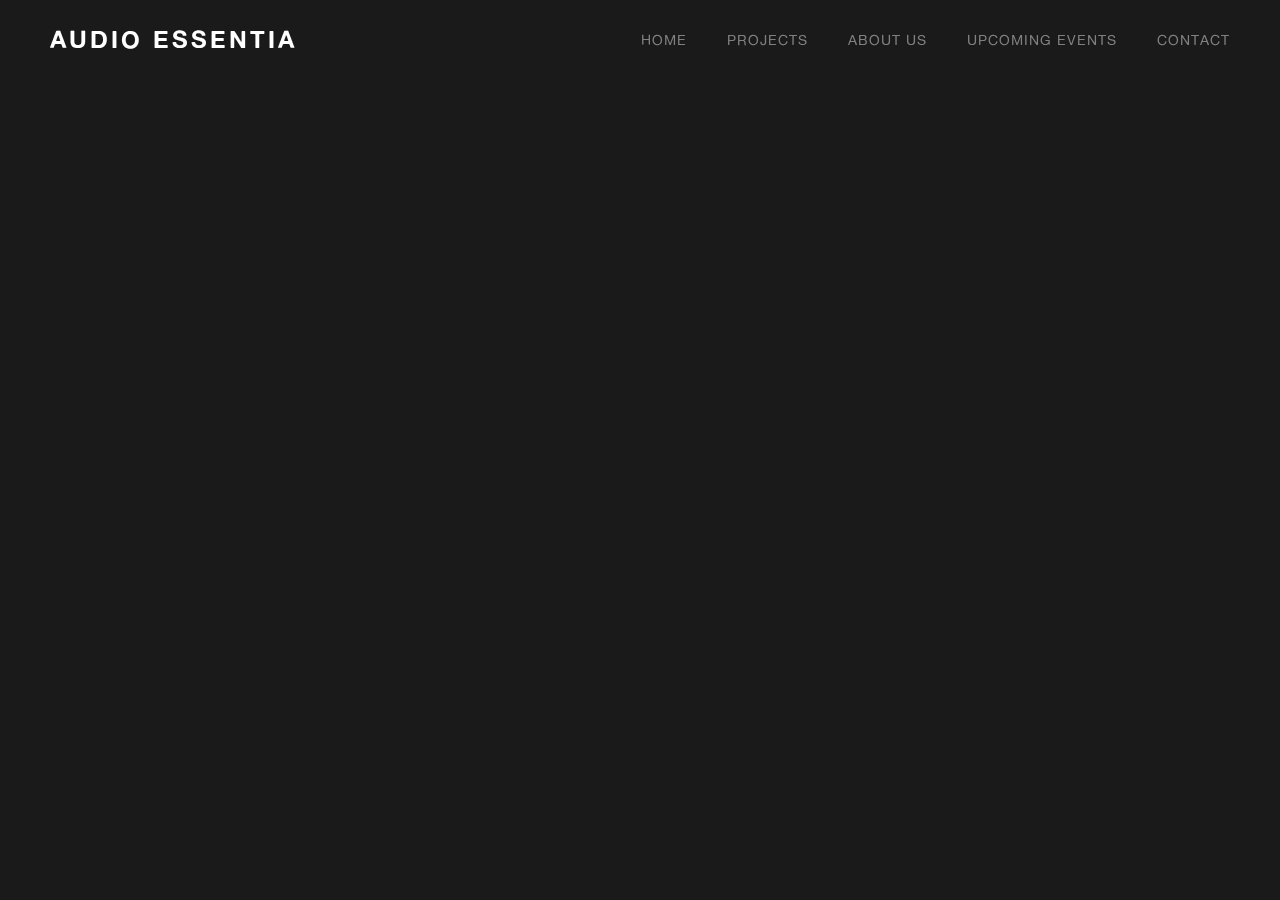
<file: calendar.html>
<!DOCTYPE html>
<html lang="en">
<head>
    <meta charset="UTF-8">
    <meta name="viewport" content="width=device-width, initial-scale=1.0">
    <title>Audio Essentia - Dates</title>
    <link rel="stylesheet" href="calendarcss.css">
</head>
<body>
    <!-- Animated background -->
    <div class="bg-particles" id="particles"></div>

    <!-- Navigation -->
    <nav>
        <!-- Primary Navigation -->
        <div class="primary-nav">
            <div class="nav-container">
                <div class="logo">Audio Essentia</div>
                <ul class="nav-links">
                    <li><a href="index.html">Home</a></li>
                    <li><a href="projects.html">Projects</a></li>
                    <li><a href="index.html#aboutus">About Us</a></li>
                    <li><a href="calendar.html">Upcoming Events</a></li>
                    <li><a href="contact.html">Contact</a></li>
                </ul>
            </div>
        </div>
        


    <!-- Dates Section -->
    <section class="dates-section" id="upcoming">
        <h1 class="dates-title">Dates</h1>
     
        <div class="dates-container">
            <div class="date-entry">
                <div class="date-day">26</div>
                <div class="date-month">Sept</div>
                <div class="venue-info">
                    <div class="venue-name">LOBE STUDIOS</div>
                    <div class="venue-location">713 E Hastings St, Vancouver, BC</div>
                </div>
                <div class="project-info">
                    <div class="project-name"><a href="projects.html#project-depth">DEPTHS</a></div>
                </div>
                <div class="date-status status-confirmed">Confirmed</div>
            </div>
    <!-- UPDATE WHEN YOU HAVE MORE DATES FOR THE SHOWS    
            <div class="date-entry">
                <div class="date-day">22</div>
                <div class="date-month">March</div>
                <div class="venue-info">
                    <div class="venue-name">The Phoenix Concert Theatre</div>
                    <div class="venue-location">Toronto, ON</div>
                </div>
                <div class="project-info">
                    <div class="project-name"><a href="projects.html#project-shaman">A Shaman's Tale</a></div>
                </div>
                <div class="date-status status-sold-out">Sold Out</div>
            </div>

            <div class="date-entry">
                <div class="date-day">08</div>
                <div class="date-month">April</div>
                <div class="venue-info">
                    <div class="venue-name">Sound & Vision Festival</div>
                    <div class="venue-location">Montreal, QC</div>
                </div>
                <div class="project-info">
                    <div class="project-name"><a href="projects.html#project-depth">DEPTHS</a></div>
                </div>
                <div class="date-status status-confirmed">Confirmed</div>
            </div>
        </div>
    -->


        <!--
        <div class="past-dates-link">
            <a href="#past">View Past Dates</a>
        </div>
        -->
    </section>

    <!-- Booking Info -->
     <!--
    <section class="booking-info" id="booking">
        <h2 class="booking-title">To Book Audio Essentia</h2>
        <div class="booking-contacts">
            <div class="booking-contact">
                <div class="contact-region">North & South America</div>
                <div class="contact-name">Booking Agency Name</div>
            </div>
            <div class="booking-contact">
                <div class="contact-region">Europe & Rest of World</div>
                <div class="contact-name">International Booking</div>
            </div>
        </div>
    </section>
    -->

    <!-- Footer -->
    <footer>
        <div class="footer-content">
            <h3 class="footer-title">Audio Essentia</h3>
            <p class="footer-text">Transforming consciousness through sound</p>
        </div>
    </footer>

    <script>
                // Mobile Menu JavaScript
        function initializeMobileMenu() {
            // Create hamburger menu button if it doesn't exist
            const navContainer = document.querySelector('.nav-container');
            const navLinks = document.querySelector('.nav-links');
            
            if (!document.querySelector('.mobile-menu-toggle')) {
                const hamburger = document.createElement('button');
                hamburger.className = 'mobile-menu-toggle';
                hamburger.setAttribute('aria-label', 'Toggle mobile menu');
                hamburger.innerHTML = `
                    <span class="hamburger-line"></span>
                    <span class="hamburger-line"></span>
                    <span class="hamburger-line"></span>
                `;
                navContainer.appendChild(hamburger);
            }

            const hamburger = document.querySelector('.mobile-menu-toggle');

            // Toggle mobile menu
            hamburger.addEventListener('click', function() {
                this.classList.toggle('active');
                navLinks.classList.toggle('active');
                document.body.classList.toggle('menu-open');
                
                // Prevent scrolling when menu is open
                if (navLinks.classList.contains('active')) {
                    document.body.style.overflow = 'hidden';
                } else {
                    document.body.style.overflow = 'auto';
                }
            });

            // Close menu when clicking on nav links
            const navLinkItems = document.querySelectorAll('.nav-links a');
            navLinkItems.forEach(link => {
                link.addEventListener('click', function() {
                    hamburger.classList.remove('active');
                    navLinks.classList.remove('active');
                    document.body.classList.remove('menu-open');
                    document.body.style.overflow = 'auto';
                });
            });

            // Close menu when clicking outside
            document.addEventListener('click', function(event) {
                if (!navContainer.contains(event.target) && navLinks.classList.contains('active')) {
                    hamburger.classList.remove('active');
                    navLinks.classList.remove('active');
                    document.body.classList.remove('menu-open');
                    document.body.style.overflow = 'auto';
                }
            });

            // Close menu on window resize if screen becomes larger
            window.addEventListener('resize', function() {
                if (window.innerWidth > 768) {
                    hamburger.classList.remove('active');
                    navLinks.classList.remove('active');
                    document.body.classList.remove('menu-open');
                    document.body.style.overflow = 'auto';
                }
            });

            // Handle escape key to close menu
            document.addEventListener('keydown', function(event) {
                if (event.key === 'Escape' && navLinks.classList.contains('active')) {
                    hamburger.classList.remove('active');
                    navLinks.classList.remove('active');
                    document.body.classList.remove('menu-open');
                    document.body.style.overflow = 'auto';
                }
            });
        }

        // Initialize mobile menu when DOM is loaded
        document.addEventListener('DOMContentLoaded', initializeMobileMenu);

        // Also initialize if the script is loaded after DOM is ready
        if (document.readyState === 'loading') {
            document.addEventListener('DOMContentLoaded', initializeMobileMenu);
        } else {
            initializeMobileMenu();
        }

        // Create floating particles
        function createParticles() {
            const container = document.getElementById('particles');
            const particleCount = 50;
            
            for (let i = 0; i < particleCount; i++) {
                const particle = document.createElement('div');
                particle.className = 'particle';
                particle.style.left = Math.random() * 100 + '%';
                particle.style.animationDelay = Math.random() * 20 + 's';
                particle.style.duration = (15 + Math.random() * 10) + 's';
                container.appendChild(particle);
            }
        }

        // Smooth scrolling for navigation links
        document.querySelectorAll('a[href^="#"]').forEach(anchor => {
            anchor.addEventListener('click', function (e) {
                e.preventDefault();
                const target = document.querySelector(this.getAttribute('href'));
                if (target) {
                    target.scrollIntoView({
                        behavior: 'smooth',
                        block: 'start'
                    });
                }
            });
        });

        // Initialize particles when page loads
        createParticles();
    </script>
</body>
</html>
</file>
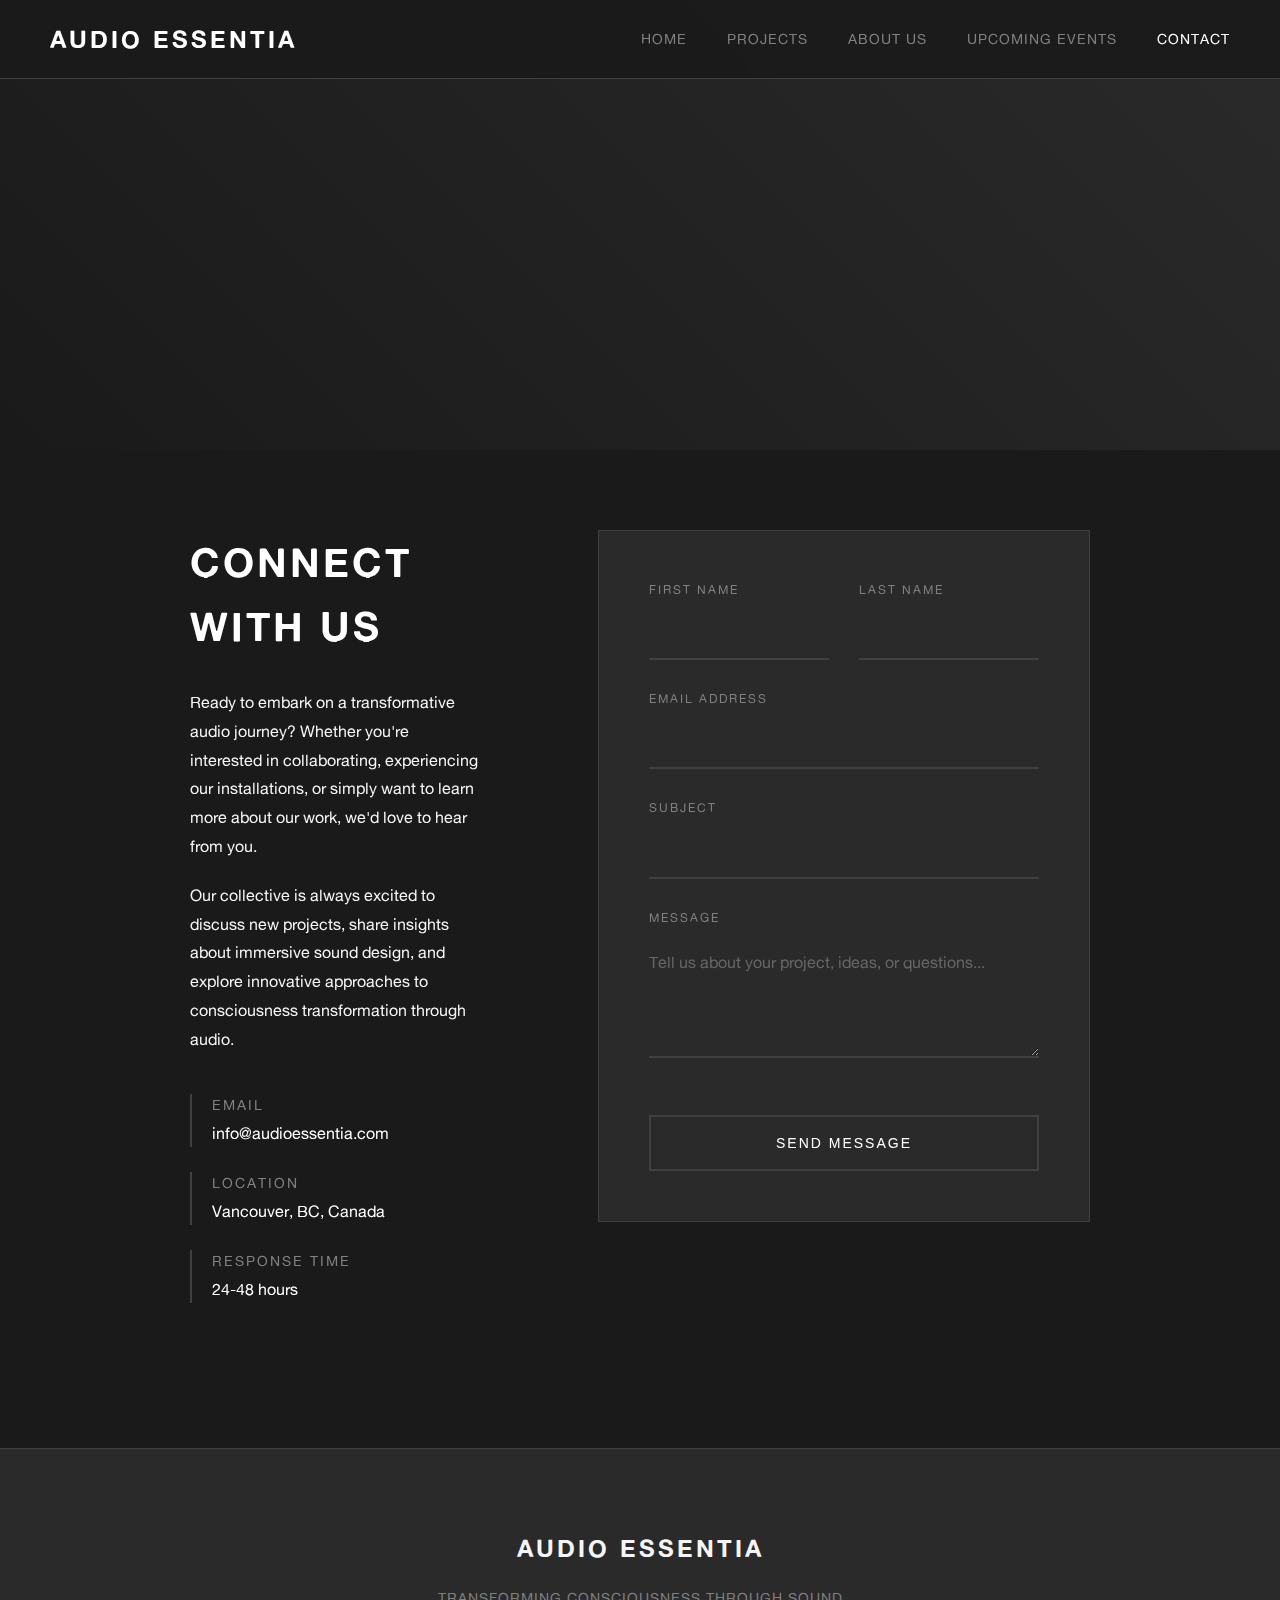
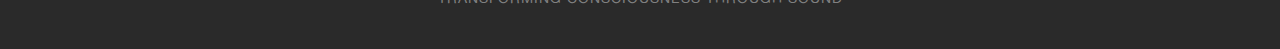
<file: contact.html>
<!DOCTYPE html>
<html lang="en">
<head>
    <meta charset="UTF-8">
    <meta name="viewport" content="width=device-width, initial-scale=1.0">
    <title>Contact Us - Audio Essentia</title>
    <link rel="stylesheet" href="contactcss.css">
</head>
<body>
    <!-- Animated background -->
    <div class="bg-particles" id="particles"></div>


    <nav>
        <div class="nav-container">
            <div class="logo">Audio Essentia</div>
            <ul class="nav-links">
                <li><a href="index.html">Home</a></li>
                <li><a href="projects.html">Projects</a></li>
                <li><a href="index.html#aboutus">About Us</a></li>
                <li><a href="calendar.html">Upcoming Events</a></li>
                <li><a href="contact.html" class="active">Contact</a></li>
            </ul>
        </div>
    </nav>

    <!-- Hero Section -->
    <section class="hero">
        <div class="hero-content">
            <h1>Get In Touch</h1>
            <p class="hero-subtitle">Let's Create Something Extraordinary</p>
        </div>
    </section>

    <!-- Contact Section -->
    <section class="contact-section">
        <div class="contact-container">
            <!-- Contact Info -->
            <div class="contact-info">
                <h2>Connect With Us</h2>
                <p>Ready to embark on a transformative audio journey? Whether you're interested in collaborating, experiencing our installations, or simply want to learn more about our work, we'd love to hear from you.</p>
                
                <p>Our collective is always excited to discuss new projects, share insights about immersive sound design, and explore innovative approaches to consciousness transformation through audio.</p>

                <div class="contact-details">
                    <div class="contact-item">
                        <div class="contact-label">Email</div>
                        <div class="contact-value">info@audioessentia.com</div>
                    </div>

                    <div class="contact-item">
                        <div class="contact-label">Location</div>
                        <div class="contact-value">Vancouver, BC, Canada</div>
                    </div>

                    <div class="contact-item">
                        <div class="contact-label">Response Time</div>
                        <div class="contact-value">24-48 hours</div>
                    </div>
                </div>
            </div>

            <!-- Contact Form -->
            <form action="https://formspree.io/f/xvgbbnlj" class="contact-form" id="contactForm" method="POST">
                <div id="messageContainer"></div>
                
                <div class="form-row">
                    <div class="form-group">
                        <label for="firstName">First Name</label>
                        <input type="text" id="firstName" name="firstName" required>
                    </div>
                    <div class="form-group">
                        <label for="lastName">Last Name</label>
                        <input type="text" id="lastName" name="lastName" required>
                    </div>
                </div>

                <div class="form-group">
                    <label for="email">Email Address</label>
                    <input type="email" id="email" name="email" required>
                </div>

                <div class="form-group">
                    <label for="subject">Subject</label>
                    <input type="text" id="subject" name="subject" required>
                </div>

                <div class="form-group">
                    <label for="message">Message</label>
                    <textarea id="message" name="message" placeholder="Tell us about your project, ideas, or questions..." required></textarea>
                </div>

                <button type="submit" class="submit-btn" id="submitBtn">
                    Send Message
                </button>
            </form>
        </div>
    </section>

    <!-- Footer -->
    <footer>
        <div class="footer-content">
            <h3 class="footer-title">Audio Essentia</h3>
            <p class="footer-text">Transforming consciousness through sound</p>
        </div>
    </footer>

    <script>
            // Mobile Menu JavaScript
            function initializeMobileMenu() {
                // Create hamburger menu button if it doesn't exist
                const navContainer = document.querySelector('.nav-container');
                const navLinks = document.querySelector('.nav-links');
                
                if (!document.querySelector('.mobile-menu-toggle')) {
                    const hamburger = document.createElement('button');
                    hamburger.className = 'mobile-menu-toggle';
                    hamburger.setAttribute('aria-label', 'Toggle mobile menu');
                    hamburger.innerHTML = `
                        <span class="hamburger-line"></span>
                        <span class="hamburger-line"></span>
                        <span class="hamburger-line"></span>
                    `;
                    navContainer.appendChild(hamburger);
                }

                const hamburger = document.querySelector('.mobile-menu-toggle');

                // Toggle mobile menu
                hamburger.addEventListener('click', function() {
                    this.classList.toggle('active');
                    navLinks.classList.toggle('active');
                    document.body.classList.toggle('menu-open');
                    
                    // Prevent scrolling when menu is open
                    if (navLinks.classList.contains('active')) {
                        document.body.style.overflow = 'hidden';
                    } else {
                        document.body.style.overflow = 'auto';
                    }
                });

                // Close menu when clicking on nav links
                const navLinkItems = document.querySelectorAll('.nav-links a');
                navLinkItems.forEach(link => {
                    link.addEventListener('click', function() {
                        hamburger.classList.remove('active');
                        navLinks.classList.remove('active');
                        document.body.classList.remove('menu-open');
                        document.body.style.overflow = 'auto';
                    });
                });

                // Close menu when clicking outside
                document.addEventListener('click', function(event) {
                    if (!navContainer.contains(event.target) && navLinks.classList.contains('active')) {
                        hamburger.classList.remove('active');
                        navLinks.classList.remove('active');
                        document.body.classList.remove('menu-open');
                        document.body.style.overflow = 'auto';
                    }
                });

                // Close menu on window resize if screen becomes larger
                window.addEventListener('resize', function() {
                    if (window.innerWidth > 768) {
                        hamburger.classList.remove('active');
                        navLinks.classList.remove('active');
                        document.body.classList.remove('menu-open');
                        document.body.style.overflow = 'auto';
                    }
                });

                // Handle escape key to close menu
                document.addEventListener('keydown', function(event) {
                    if (event.key === 'Escape' && navLinks.classList.contains('active')) {
                        hamburger.classList.remove('active');
                        navLinks.classList.remove('active');
                        document.body.classList.remove('menu-open');
                        document.body.style.overflow = 'auto';
                    }
                });
            }

            // Initialize mobile menu when DOM is loaded
            document.addEventListener('DOMContentLoaded', initializeMobileMenu);

            // Also initialize if the script is loaded after DOM is ready
            if (document.readyState === 'loading') {
                document.addEventListener('DOMContentLoaded', initializeMobileMenu);
            } else {
                initializeMobileMenu();
            }

        // This script is for the floating particles that are in the background
        function createParticles() {
            const container = document.getElementById('particles');
            const particleCount = 50;
            
            for (let i = 0; i < particleCount; i++) {
                const particle = document.createElement('div');
                particle.className = 'particle';
                particle.style.left = Math.random() * 100 + '%';
                particle.style.animationDelay = Math.random() * 20 + 's';
                particle.style.animationDuration = (15 + Math.random() * 10) + 's';
                container.appendChild(particle);
            }
        }

        // this part of the script is for smooth scrolling for navigation links
        document.querySelectorAll('a[href^="#"]').forEach(anchor => {
            anchor.addEventListener('click', function (e) {
                e.preventDefault();
                const target = document.querySelector(this.getAttribute('href'));
                if (target) {
                    target.scrollIntoView({
                        behavior: 'smooth',
                        block: 'start'
                    });
                }
            });
        });

        // Parallax effect for hero section
        window.addEventListener('scroll', () => {
            const scrolled = window.pageYOffset;
            const hero = document.querySelector('.hero');
            if (hero) {
                hero.style.transform = `translateY(${scrolled * 0.5}px)`;
            }
        });

        // Initialize particles when page loads
        createParticles();

    </script>
</body>
</html>
</file>
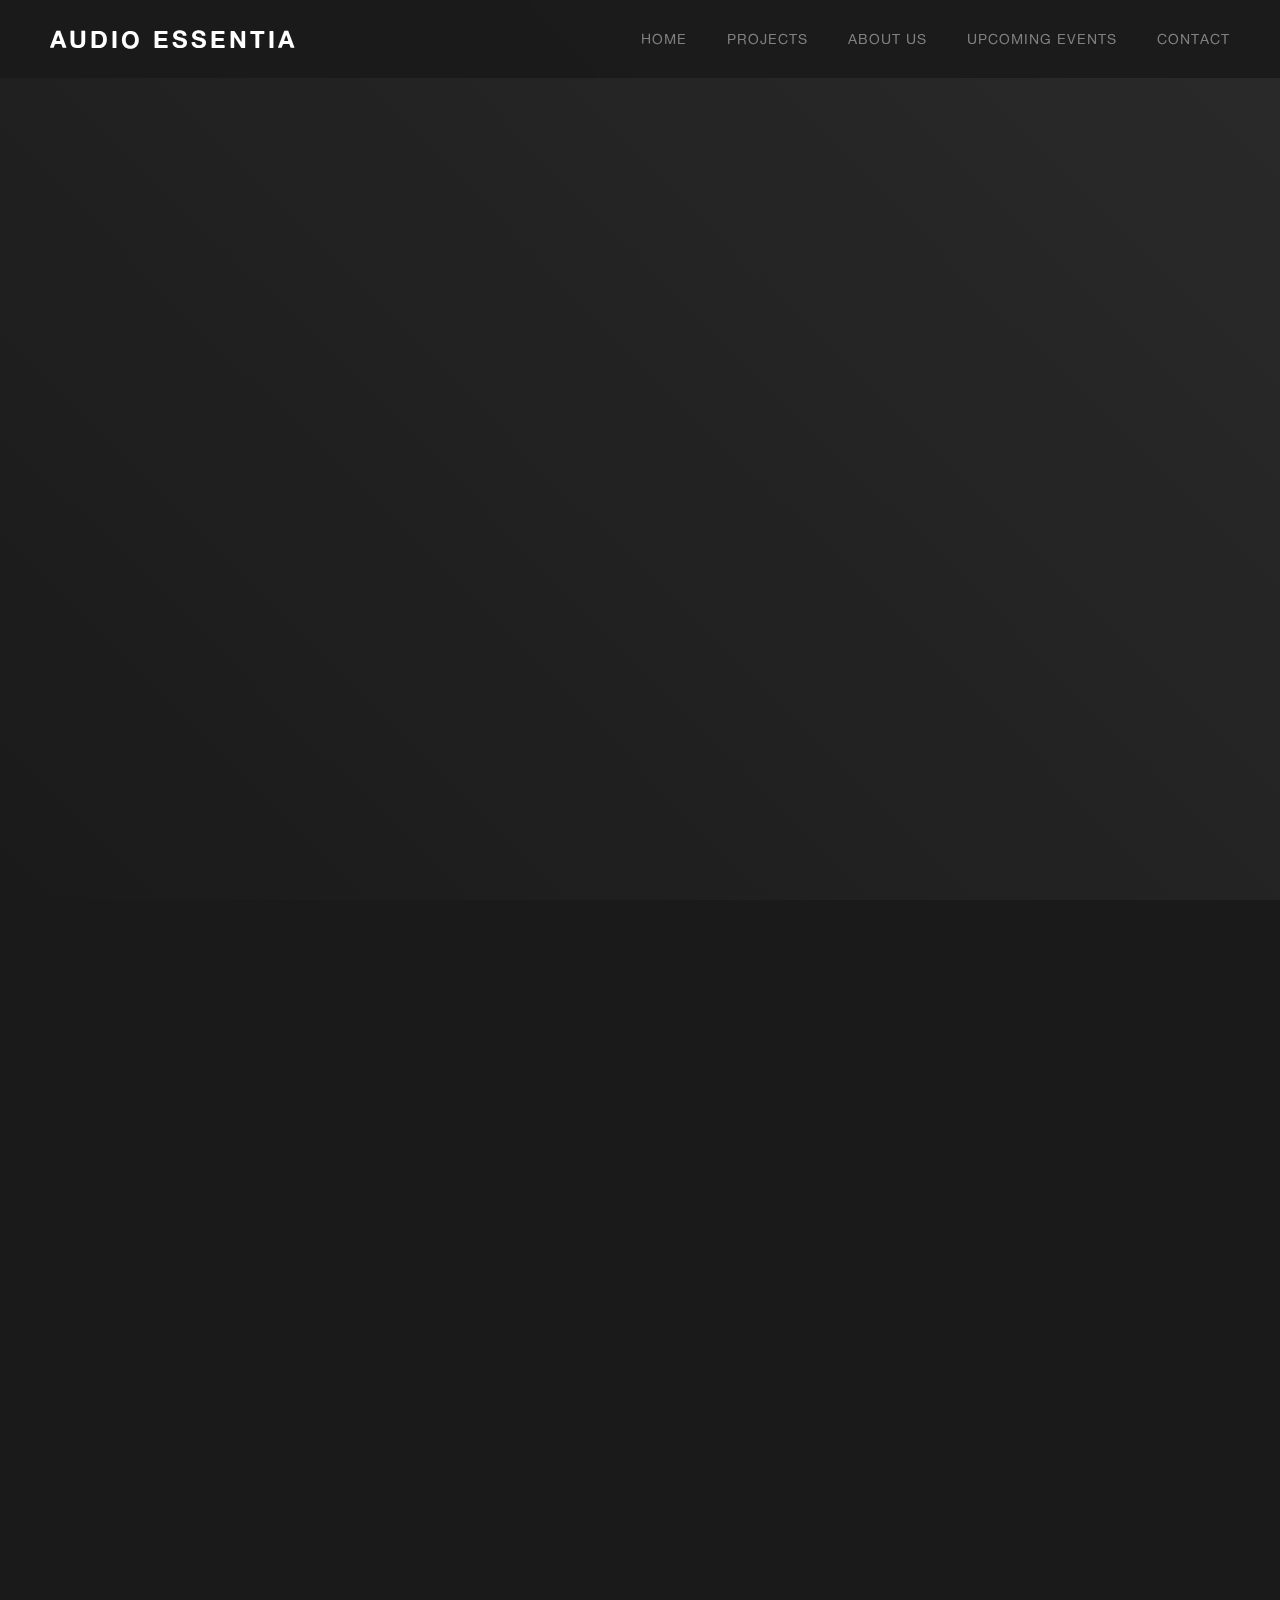
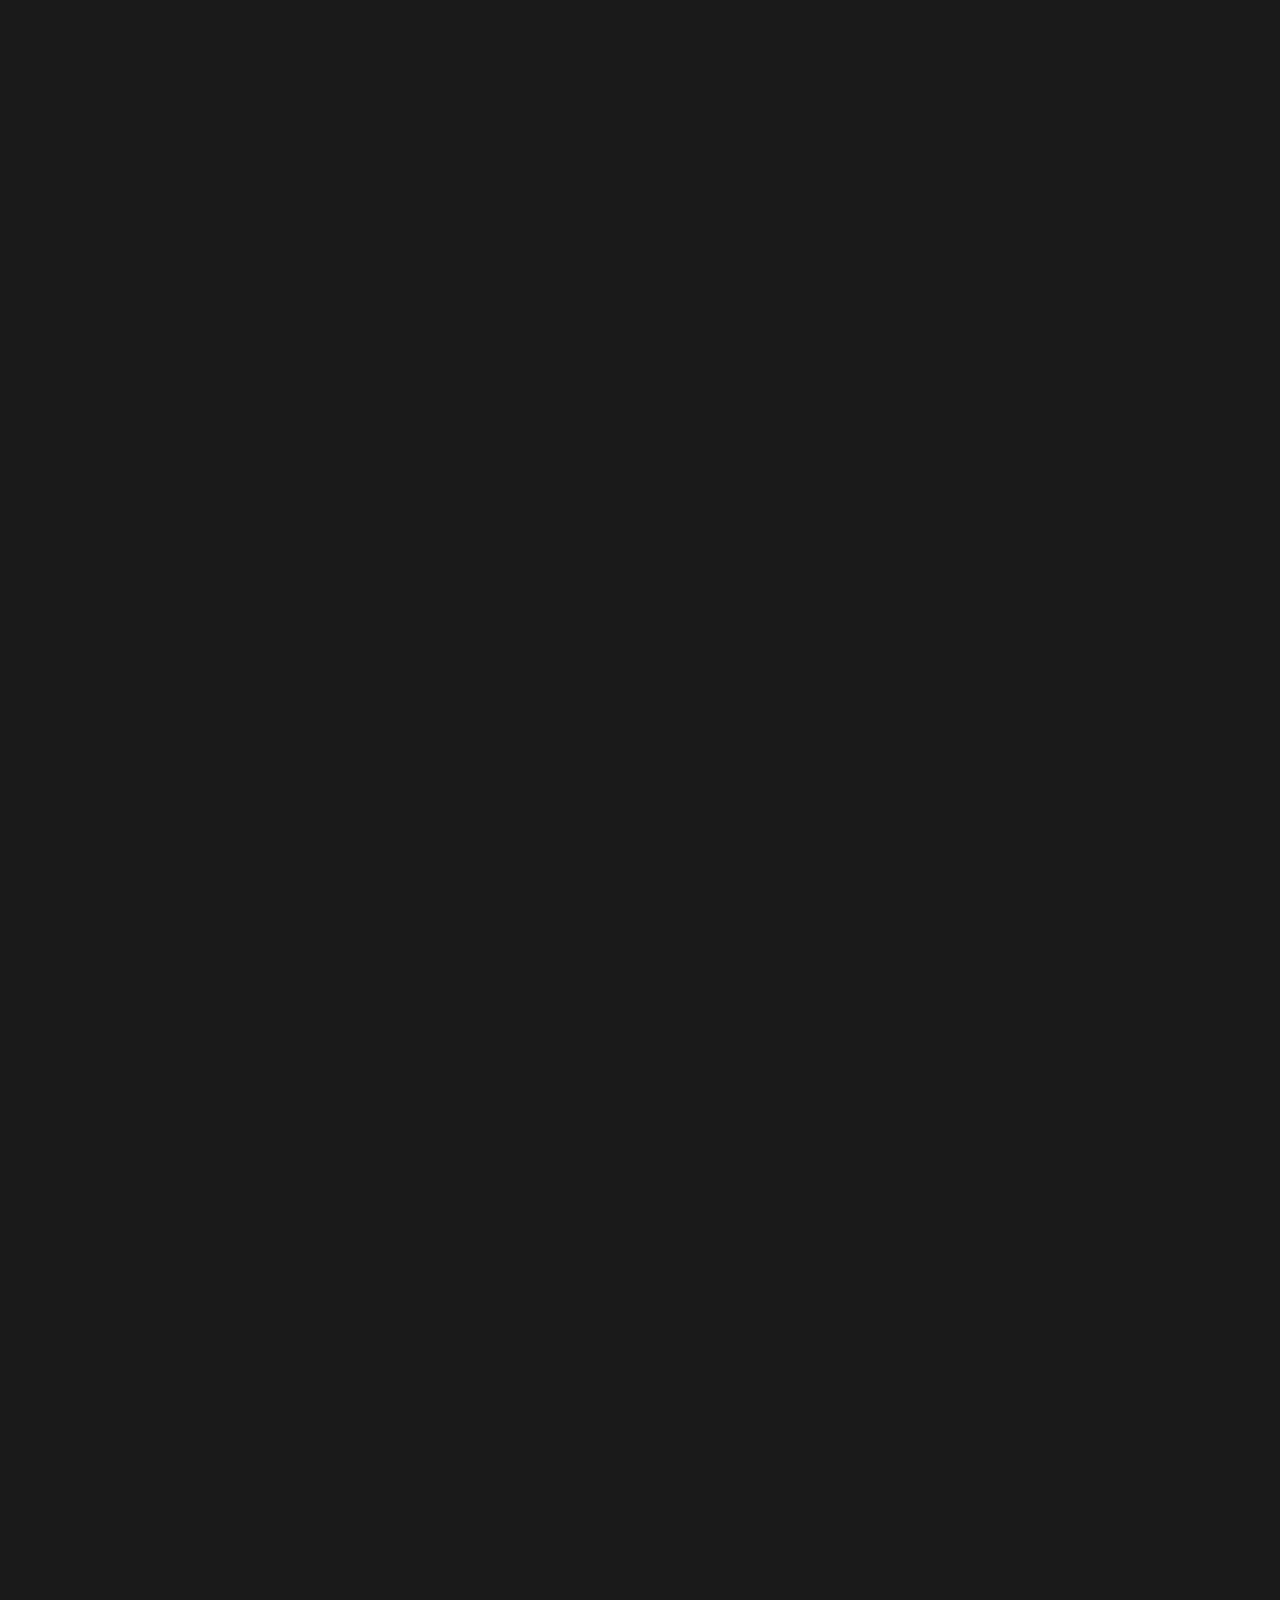
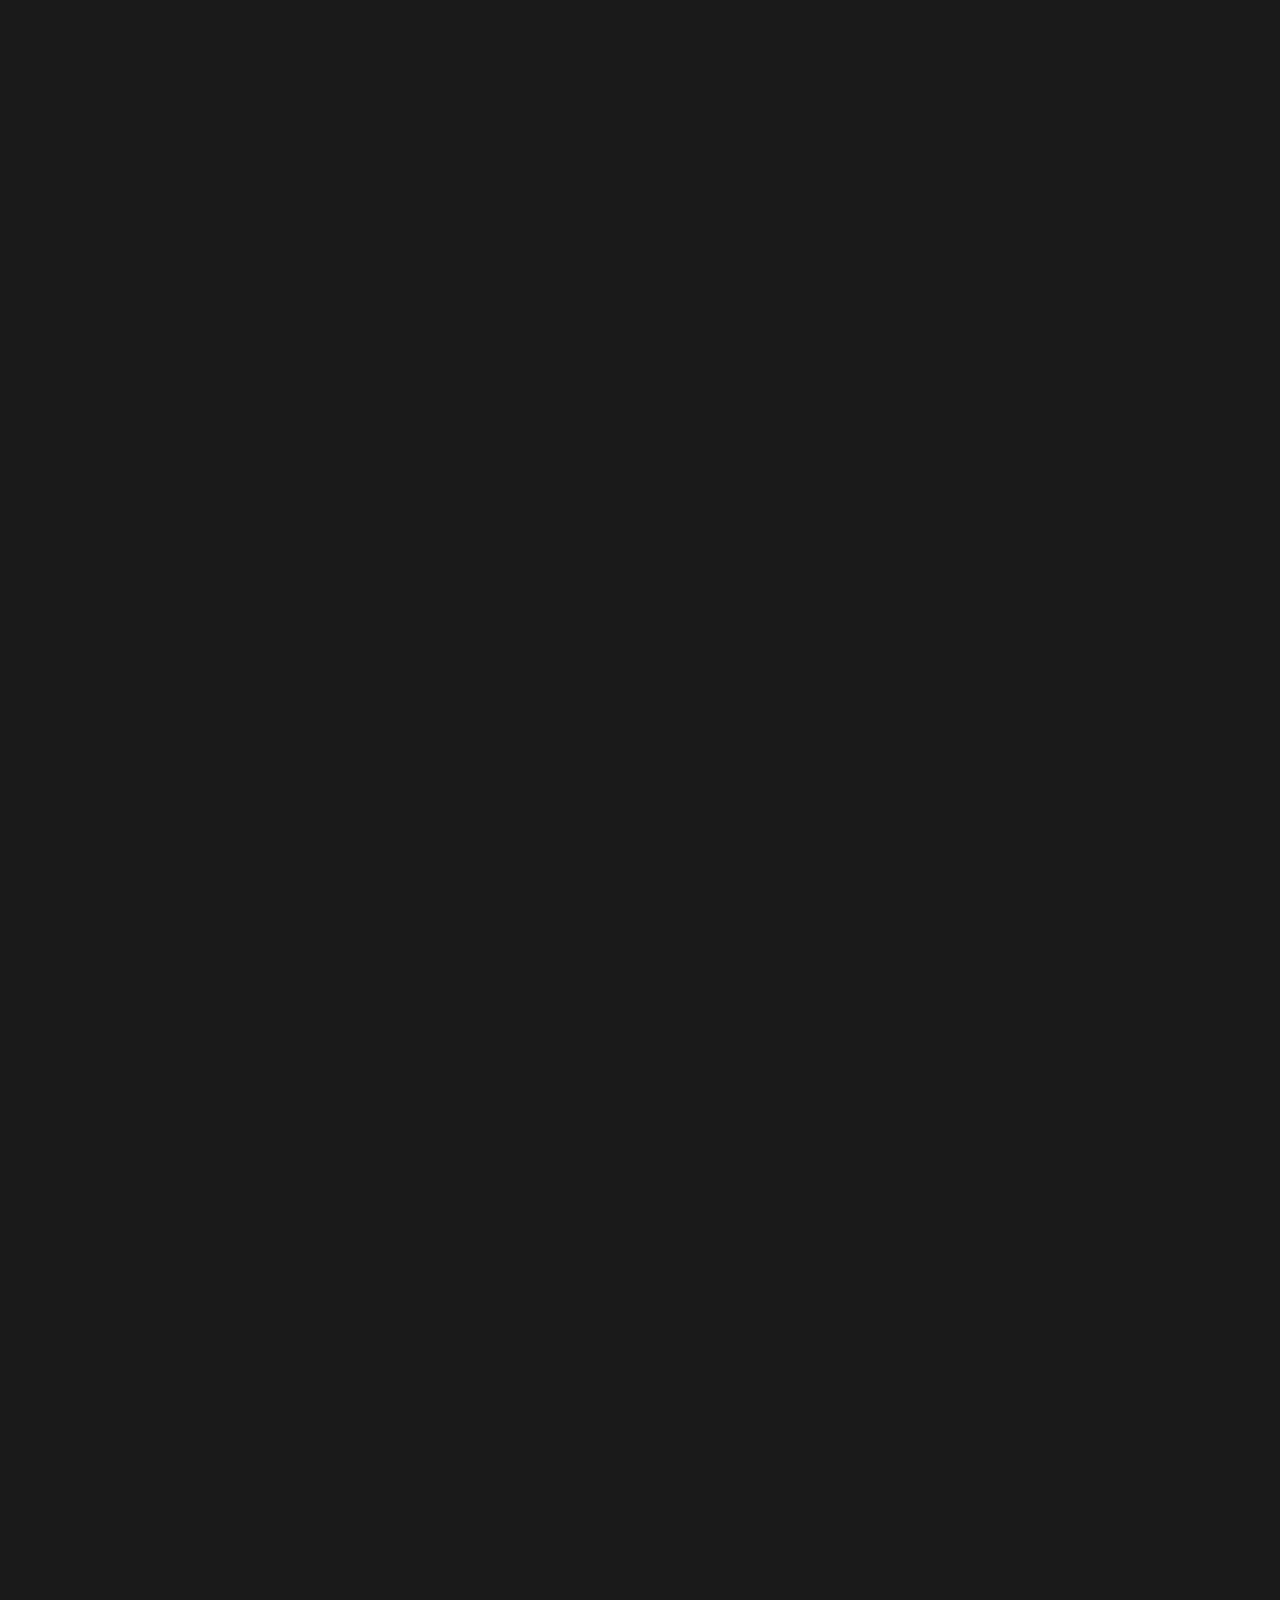
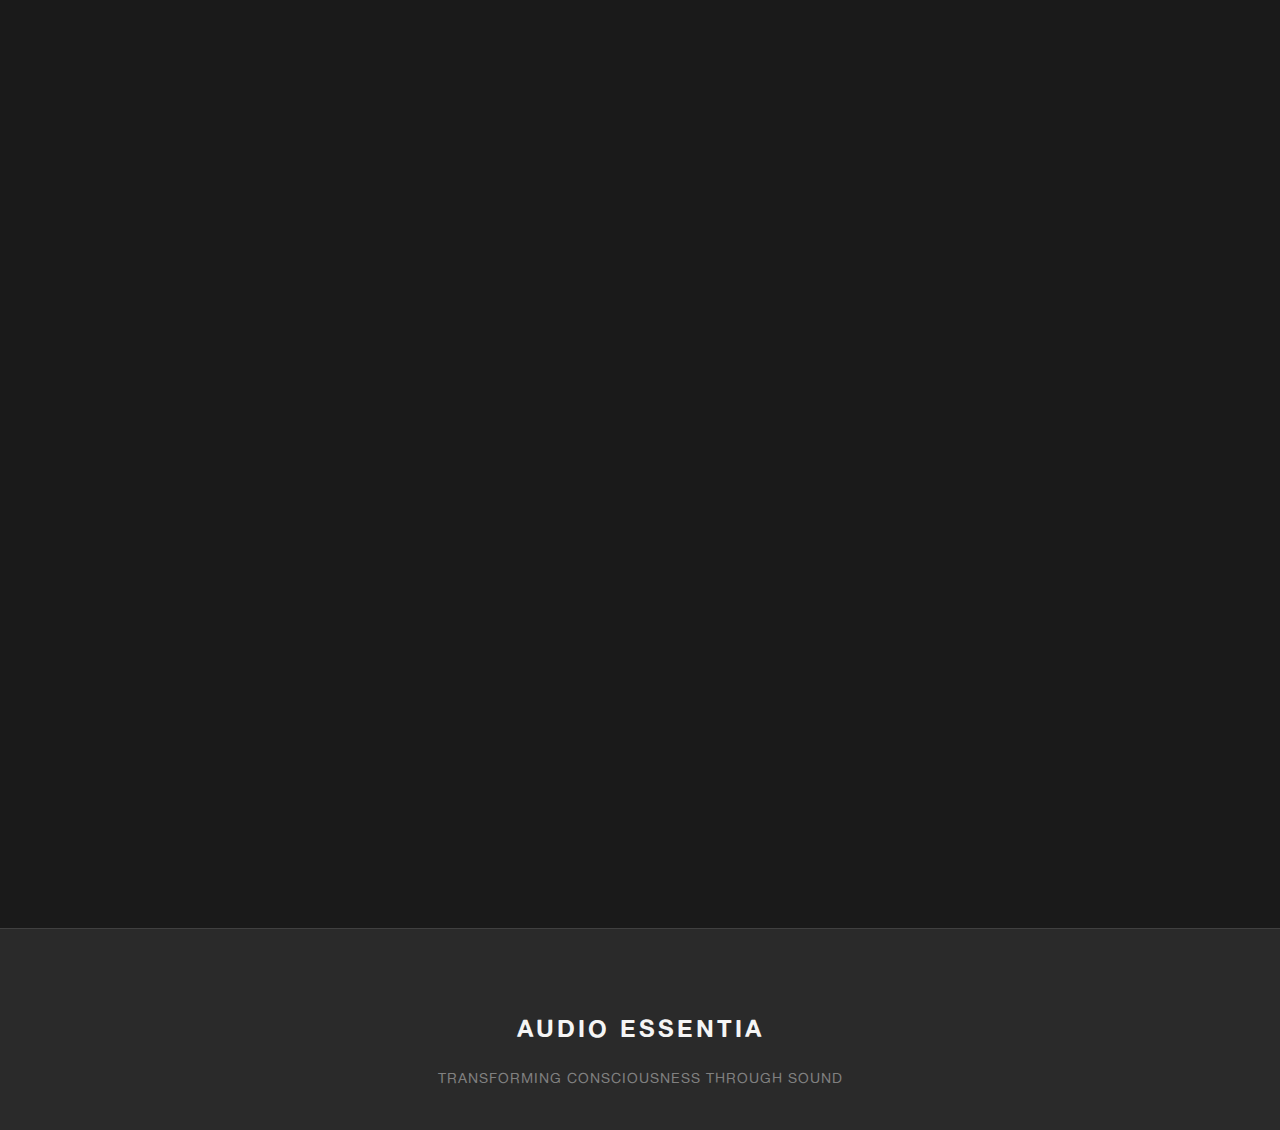
<file: projects.html>
<!DOCTYPE html>
<html lang="en">
<head>
    <meta charset="UTF-8">
    <meta name="viewport" content="width=device-width, initial-scale=1.0">
    <title>Audio Essentia</title>
    <link rel="stylesheet" href="projectscss.css">
</head>
<body>
    <!-- Animated background  -->
    <div class="bg-particles" id="particles"></div>

    <!-- Navigation -->
<nav>
    <!-- Primary Navigation -->
    <div class="primary-nav">
        <div class="nav-container">
            <div class="logo">Audio Essentia</div>
            <ul class="nav-links">
                <li><a href="index.html">Home</a></li>
                <li><a href="projects.html">Projects</a></li>
                <li><a href="index.html#aboutus">About Us</a></li>
                <li><a href="calendar.html">Upcoming Events</a></li>
                <li><a href="contact.html">Contact</a></li>
            </ul>
        </div>
    </div>
</nav>

<!-- Hero Section con secondary nav integrado -->
<section class="hero" id="home">
    <div class="hero-content">
                
        <!-- Secondary nav ahora dentro del hero -->
        <div class="secondary-nav-in-hero">
            <div class="secondary-nav-container">
                <ul class="secondary-nav-links">
                    <li><a href="#project-depth">DEPTHS</a></li>
                    <li><a href="#project-shaman">A Shaman's Tale</a></li>
                </ul>
            </div>
        </div>

        <h1>PROJECTS</h1>
        <p class="hero-subtitle">Immersive Sound Experiences</p>

    </div>
</section>

    <!-- Projects Section -->
    <section class="projects" id="projects">
        <div class="projects-container">
            <div class="project-card">
                <div class="project-header">
                    <h3 class="project-title" id="project-depth">DEPTHS</h3>
                    <p class="project-subtitle">4D Sound Installation</p>
                </div>
                
                <div class="project-content">
                    <div class="project-description">
                        <p>A 4D spatial audio installation exploring consciousness through immersive sonic art. This innovative experience combines advanced spatial audio technology with Indigenous wisdom traditions, guiding participants through a transformative journey from descent into shadow to integration and transcendence.</p>
                        <p>The installation incorporates authentic Shipibo Icaros, binaural frequencies, and environmental soundscapes to facilitate deep states of consciousness exploration.</p>
                        <p>Set for premiere in September 2025 at Lobe Studio Vancouver, DEPTHS represents a unique fusion of technology and spirituality—a sonic ceremony that challenges participants to confront their shadows and emerge transformed.</p>
                    </div>
                    
                    <div class="project-meta">
                        <div class="meta-item">
                            <div class="meta-label">Format</div>
                            <div class="meta-value">4D Spatial Audio</div>
                        </div>
                        
                        <div class="meta-item">
                            <div class="meta-label">Technology</div>
                            <div class="meta-value">Lobe Studio</div>
                        </div>
                        
                        <div class="meta-item">
                            <div class="meta-label">Location</div>
                            <div class="meta-value">Vancouver, BC</div>
                        </div>
                        
                        <div class="meta-item">
                            <div class="meta-label">Experience</div>
                            <div class="meta-value">Immersive Journey</div>
                        </div>
                        
                        <div class="meta-item">
                            <div class="meta-label">Show Dates</div>
                            <div class="sublinks"><a href="calendar.html">Go to calendar</a></div>
                        </div>
                    </div>
                </div>

                <!-- Collective Section -->
                <div class="collective-section-full">
                    <h2 class="collective-title">Collective</h2>
                    
                    <div class="collective-grid">
                        <div class="collective-member">
                            <div class="member-image">
                                DH
                            </div>
                            <div class="member-info">
                                <h3 class="member-name">Dan Hawryluk</h3>
                                <p class="member-role">Creative Director, Sound Editor and Re-Recording Mixer</p>
                                <div class="member-bio">
                                    <p>Vancouver-based sound supervisor and producer specializing in immersive audio experiences.</p>
                                </div>
                            </div>
                        </div>
                        
                        <div class="collective-member">
                            <div class="member-image">
                                JG
                            </div>
                            <div class="member-info">
                                <h3 class="member-name">John Gregory</h3>
                                <p class="member-role">Co-Creative Director, Supervising Sound Editor, Re-Recording Mixer and International Talent Coordinator
                                </p>
                                <div class="member-bio">
                                    <p>Supervising Sound Editor credited on 15+ films, over 100 commercial projects, and immersive media productions.</p>
                                </div>
                            </div>
                        </div>
                        
                        <div class="collective-member">
                            <div class="member-image">
                                RE
                            </div>
                            <div class="member-info">
                                <h3 class="member-name">Raine Edgar</h3>
                                <p class="member-role">VFX Artist and Technical Sound Designer</p>
                                <div class="member-bio">
                                    <p>Vancouver-based sound designer and audio programmer focused on providing clean, adaptive soundscapes that enhance interactive narratives.</p>
                                </div>
                            </div>
                        </div>
                        
                        <div class="collective-member">
                            <div class="member-image">
                                ES
                            </div>
                            <div class="member-info">
                                <h3 class="member-name">Eloisa Sandoval</h3>
                                <p class="member-role">ADR Editor, Voice Processing and Sound Designer</p>
                                <div class="member-bio">
                                    <p>Oaxaca-based multidisciplinary sound designer specialized in dialogue editing and audio implementation for videogames. Experienced across Unity, Unreal Engine,
                                        and Roblox Studio, with extensive live sound background including 7+ stage productions and music festivals. </p>
                                </div>
                            </div>
                        </div>

                        <div class="collective-member">
                            <div class="member-image">
                                ST
                            </div>
                            <div class="member-info">
                                <h3 class="member-name">Steven Tsia</h3>
                                <p class="member-role">Video Editor, Sound Designer and ADR Recordist</p>
                                <div class="member-bio">
                                    <p>
                                        Based in Vancouver, Steven specializes in combining video and audio to create impactful multimedia experiences. 
                                        His dual expertise in videography and sound design allows him to craft projects where visual storytelling and audio move in perfect 
                                        synchrony.
                                    </p>
                                </div>
                            </div>
                        </div>

                        <div class="collective-member">
                            <div class="member-image">
                                SS
                            </div>
                            <div class="member-info">
                                <h3 class="member-name">Sidharth Satheesh</h3>
                                <p class="member-role">Media Composer & Music Producer</p>
                                <div class="member-bio">
                                    <p>Multi-disciplinary music composer for independent films, music and advertising based out of India, with credits spanning over 6 years and multiple award-winning productions.</p>
                                </div>
                            </div>
                        </div>

                        <div class="collective-member">
                            <div class="member-image">
                                AA
                            </div>
                            <div class="member-info">
                                <h3 class="member-name">Aditya Arjun</h3>
                                <p class="member-role">Musician</p>
                                <div class="member-bio">
                                    <p>Multi-disciplinary creative and indie musician based in India with experience in Film composition ,Independent music and visual art.</p>
                                </div>
                            </div>
                        </div>

                        <div class="collective-member">
                            <div class="member-image">
                                AA
                            </div>
                            <div class="member-info">
                                <h3 class="member-name">Aditya Aman</h3>
                                <p class="member-role">Motion Designer & Animator</p>
                                <div class="member-bio">
                                    <p>Visual designer based in India specialising in motion design bringing visuals to life with dynamic and engaging motion.</p>
                                </div>
                            </div>
                        </div>

                        <div class="collective-member">
                            <div class="member-image">
                                LS
                            </div>
                            <div class="member-info">
                                <h3 class="member-name">Luz Salcedo</h3>
                                <p class="member-role">Lead Video Editor</p>
                                <div class="member-bio">
                                    <p>Vancouver-based editor and filmmaker with 14+ years in post-production across documentaries, video games, animation and VFX.
                                    Has worked on major productions including Star Wars series (The Mandalorian, Ahsoka), Netflix animation (The Willoughbys), and AAA games at Electronic Arts, Capcom, and SEGA.</p>
                                </div>
                            </div>
                        </div>
                    </div>
                </div>
            </div>
    </section>

    <!-- A Shaman's Tale Project with Video -->
    <section class="projects" id="projects">
        <div class="projects-container">
            <div class="project-card">
                <div class="project-header">
                    <h3 class="project-title" id="project-shaman">A Shaman's Tale</h3>
                    <p class="project-subtitle">Sound Design</p>
                </div>
                
                <!-- Video Section -->
                <div class="project-video">
                    <div class="video-container">
                        <iframe src="https://player.vimeo.com/video/1114698558?badge=0&amp;autopause=0&amp;player_id=0&amp;app_id=58479"
                            frameborder="0" allow="autoplay; fullscreen; picture-in-picture; clipboard-write; encrypted-media; web-share"
                            referrerpolicy="strict-origin-when-cross-origin"
                            title="A Shaman&#039;s Tale">
                        </iframe>
                    </div>
                </div>
                
                <div class="project-content">
                    <div class="project-description">
                        <p>
                            A Shaman's Tale is an animated short film that weaves together consciousness exploration, Indigenous wisdom, and transformative sound design. Created by filmmaker Jules Guérin and sonically redesigned  by Dan Hawrluk, the film guides viewers through a profound shamanic journey.
                        </p>
                        <p>
                            The film incorporates Robert Monroe's pioneering "Gateway Tapes" consciousness research, Four Tet's ethereal musical compositions, and authentic Shipibo Icaros performed by Maestro Ricardo Amaringo from Peru's Nihue Rao Centro Espiritual. This unique blend of Western consciousness technology and traditional Indigenous healing practices creates a powerful audio-visual ceremony.
                        </p>
                        <p>
                            The film serves as both artistic expression and ceremonial experience, bridging ancient wisdom with contemporary consciousness exploration.
                        </p>
                    </div>
                    
                    <div class="project-meta">
                        <div class="meta-item">
                            <div class="meta-label">Format</div>
                            <div class="meta-value">5.1 & Stereo</div>
                        </div>
                        
                        <div class="meta-item">
                            <div class="meta-label">Tools</div>
                            <div class="meta-value">Pro Tools, Ableton Live, etc</div>
                        </div>
                        
                        <div class="meta-item">
                            <div class="meta-label">Experience</div>
                            <div class="meta-value">Storytelling</div>
                        </div>
                    </div>
                </div>

                <!-- Collective Section - Full Width -->
                <div class="collective-section-full">
                    <h2 class="collective-title">Collective</h2>
                    
                    <div class="collective-grid">
                        <div class="collective-member">
                            <div class="member-image">DH</div>
                            <div class="member-info">
                                <h3 class="member-name">Dan Hawryluk</h3>
                                <p class="member-role">Sound Designer & Re-Recording Mixer</p>
                                <div class="member-bio">
                                    <p>Brief bio about Dan Hawryluk's background, artistic philosophy, and approach to immersive sound design. This should highlight his unique perspective and creative process.</p>
                                    <p>Additional paragraph about his journey into spatial audio and what drives his work in transformative sound experiences.</p>
                                </div>
                                    </div>
                                </div>
                            </div>
                        </div>
                    </div>
                </div>
            </div>
        </div>
    </section>

    <!-- Footer -->
    <footer>
        <div class="footer-content">
            <h3 class="footer-title">Audio Essentia</h3>
            <p class="footer-text">Transforming consciousness through sound</p>
        </div>
    </footer>

    <script>

                    // Mobile Menu JavaScript
            function initializeMobileMenu() {
                // Create hamburger menu button if it doesn't exist
                const navContainer = document.querySelector('.nav-container');
                const navLinks = document.querySelector('.nav-links');
                
                if (!document.querySelector('.mobile-menu-toggle')) {
                    const hamburger = document.createElement('button');
                    hamburger.className = 'mobile-menu-toggle';
                    hamburger.setAttribute('aria-label', 'Toggle mobile menu');
                    hamburger.innerHTML = `
                        <span class="hamburger-line"></span>
                        <span class="hamburger-line"></span>
                        <span class="hamburger-line"></span>
                    `;
                    navContainer.appendChild(hamburger);
                }

                const hamburger = document.querySelector('.mobile-menu-toggle');

                // Toggle mobile menu
                hamburger.addEventListener('click', function() {
                    this.classList.toggle('active');
                    navLinks.classList.toggle('active');
                    document.body.classList.toggle('menu-open');
                    
                    // Prevent scrolling when menu is open
                    if (navLinks.classList.contains('active')) {
                        document.body.style.overflow = 'hidden';
                    } else {
                        document.body.style.overflow = 'auto';
                    }
                });

                // Close menu when clicking on nav links
                const navLinkItems = document.querySelectorAll('.nav-links a');
                navLinkItems.forEach(link => {
                    link.addEventListener('click', function() {
                        hamburger.classList.remove('active');
                        navLinks.classList.remove('active');
                        document.body.classList.remove('menu-open');
                        document.body.style.overflow = 'auto';
                    });
                });

                // Close menu when clicking outside
                document.addEventListener('click', function(event) {
                    if (!navContainer.contains(event.target) && navLinks.classList.contains('active')) {
                        hamburger.classList.remove('active');
                        navLinks.classList.remove('active');
                        document.body.classList.remove('menu-open');
                        document.body.style.overflow = 'auto';
                    }
                });

                // Close menu on window resize if screen becomes larger
                window.addEventListener('resize', function() {
                    if (window.innerWidth > 768) {
                        hamburger.classList.remove('active');
                        navLinks.classList.remove('active');
                        document.body.classList.remove('menu-open');
                        document.body.style.overflow = 'auto';
                    }
                });

                // Handle escape key to close menu
                document.addEventListener('keydown', function(event) {
                    if (event.key === 'Escape' && navLinks.classList.contains('active')) {
                        hamburger.classList.remove('active');
                        navLinks.classList.remove('active');
                        document.body.classList.remove('menu-open');
                        document.body.style.overflow = 'auto';
                    }
                });
            }

            // Initialize mobile menu when DOM is loaded
            document.addEventListener('DOMContentLoaded', initializeMobileMenu);

            // Also initialize if the script is loaded after DOM is ready
            if (document.readyState === 'loading') {
                document.addEventListener('DOMContentLoaded', initializeMobileMenu);
            } else {
                initializeMobileMenu();
            }
            
        // Create floating particles
        function createParticles() {
            const container = document.getElementById('particles');
            const particleCount = 50;
            
            for (let i = 0; i < particleCount; i++) {
                const particle = document.createElement('div');
                particle.className = 'particle';
                particle.style.left = Math.random() * 100 + '%';
                particle.style.animationDelay = Math.random() * 20 + 's';
                particle.style.animationDuration = (15 + Math.random() * 10) + 's';
                container.appendChild(particle);
            }
        }

        // Smooth scrolling for navigation links
        document.querySelectorAll('a[href^="#"]').forEach(anchor => {
            anchor.addEventListener('click', function (e) {
                e.preventDefault();
                const target = document.querySelector(this.getAttribute('href'));
                if (target) {
                    target.scrollIntoView({
                        behavior: 'smooth',
                        block: 'start'
                    });
                }
            });
        });

        // Parallax effect for hero section
        window.addEventListener('scroll', () => {
            const scrolled = window.pageYOffset;
            const hero = document.querySelector('.hero');
            if (hero) {
                hero.style.transform = `translateY(${scrolled * 0.5}px)`;
            }
        });

        // Initialize particles when page loads
        createParticles();

        // Add intersection observer for fade-in animations
        const observerOptions = {
            threshold: 0.1,
            rootMargin: '0px 0px -50px 0px'
        };

        const observer = new IntersectionObserver((entries) => {
            entries.forEach(entry => {
                if (entry.isIntersecting) {
                    entry.target.style.opacity = '1';
                    entry.target.style.transform = 'translateY(0)';
                }
            });
        }, observerOptions);

        // Observe project cards
        document.querySelectorAll('.project-card').forEach(card => {
            card.style.opacity = '0';
            card.style.transform = 'translateY(50px)';
            card.style.transition = 'opacity 1s ease, transform 1s ease';
            observer.observe(card);
        });
    </script>
</body>
</html>
</file>
<file: calendarcss.css>
* {
            margin: 0;
            padding: 0;
            box-sizing: border-box;
        }

        :root {
            --primary-gray: #1a1a1a;
            --secondary-gray: #2a2a2a;
            --accent-gray: #404040;
            --light-gray: #808080;
            --off-white: #f5f5f5;
            --pure-white: #ffffff;
        }

        @font-face {
            font-family: 'AlteHaasBold';
            src: url('Fonts/AlteHaasGroteskBold.woff') format('woff'),
        }

        @font-face {
            font-family: 'AlteHaasRegular';
            src: url('Fonts/AlteHaasGroteskRegular.woff') format('woff'),
        }

        body {
            font-family: "AlteHaasBold";
            background: var(--primary-gray);
            color: var(--off-white);
            overflow-x: hidden;
            line-height: 1.6;
        }

        /* Animated background particles */
        .bg-particles {
            position: fixed;
            top: 0;
            left: 0;
            width: 100%;
            height: 100%;
            pointer-events: none;
            z-index: -1;
        }

        .particle {
            position: absolute;
            width: 2px;
            height: 2px;
            background: var(--light-gray);
            border-radius: 50%;
            opacity: 0.3;
            animation: float 20s infinite linear;
        }

        @keyframes float {
            0% {
                transform: translateY(100vh) rotate(0deg);
                opacity: 0;
            }
            10% {
                opacity: 0.3;
            }
            90% {
                opacity: 0.3;
            }
            100% {
                transform: translateY(-100px) rotate(360deg);
                opacity: 0;
            }
        }

        /* Navigation */
        nav {
            position: fixed;
            top: 0;
            width: 100%;
            background: rgba(26, 26, 26, 0.95);
            backdrop-filter: blur(10px);
            z-index: 1000;
        }

        /* Primary Navigation */
        .primary-nav {
            padding: 20px 50px;
        }

        .nav-container {
            display: flex;
            justify-content: space-between;
            align-items: center;
            max-width: 1400px;
            margin: 0 auto;
        }

        .logo {
            font-size: 24px;
            font-weight: 300;
            letter-spacing: 3px;
            color: var(--pure-white);
            text-transform: uppercase;
        }

        .nav-links {
            display: flex;
            gap: 40px;
            list-style: none;
        }

        .nav-links a {
            font-family: "AlteHaasRegular";
            color: var(--light-gray);
            text-decoration: none;
            font-weight: 300;
            letter-spacing: 1px;
            transition: color 0.3s ease;
            text-transform: uppercase;
            font-size: 14px;
        }

        .nav-links a:hover {
            color: var(--pure-white);
        }

        /* Mobile Menu Styles */
        .mobile-menu-toggle {
            display: none;
            flex-direction: column;
            cursor: pointer;
            padding: 5px;
            background: none;
            border: none;
            z-index: 1001;
        }

        .hamburger-line {
            width: 25px;
            height: 3px;
            background: var(--pure-white);
            margin: 3px 0;
            transition: all 0.3s ease;
            transform-origin: center;
        }

        .mobile-menu-toggle.active .hamburger-line:nth-child(1) {
            transform: rotate(45deg) translate(6px, 6px);
        }

        .mobile-menu-toggle.active .hamburger-line:nth-child(2) {
            opacity: 0;
        }

        .mobile-menu-toggle.active .hamburger-line:nth-child(3) {
            transform: rotate(-45deg) translate(6px, -6px);
        }

        /* Dates Section */
        .dates-section {
            padding: 200px 50px 100px;
            max-width: 1400px;
            margin: 0 auto;
            min-height: 100vh;
        }

        .dates-title {
            font-size: 72px;
            font-weight: 100;
            letter-spacing: 8px;
            margin-bottom: 80px;
            text-transform: uppercase;
            color: var(--pure-white);
            text-align: center;
            opacity: 0;
            animation: fadeInUp 1.5s ease forwards;
        }

        @keyframes fadeInUp {
            to {
                opacity: 1;
                transform: translateY(0);
            }
            from {
                opacity: 0;
                transform: translateY(30px);
            }
        }

        /* Dates Container */
        .dates-container {
            max-width: 1000px;
            margin: 0 auto;
        }

        /* Date Entry */
        .date-entry {
            display: grid;
            grid-template-columns: 80px 100px 1fr 200px auto;
            gap: 30px;
            padding: 25px 0;
            border-bottom: 1px solid rgba(64, 64, 64, 0.3);
            align-items: center;
            transition: all 0.3s ease;
            opacity: 0;
            animation: fadeInUp 1.5s ease forwards;
        }

        .date-entry:nth-child(2) { animation-delay: 0.2s; }
        .date-entry:nth-child(3) { animation-delay: 0.4s; }
        .date-entry:nth-child(4) { animation-delay: 0.6s; }

        .date-entry:hover {
            background: rgba(42, 42, 42, 0.3);
            padding-left: 20px;
            padding-right: 20px;
            margin-left: -20px;
            margin-right: -20px;
        }

        .date-entry:last-child {
            border-bottom: none;
        }

        /* Date Components */
        .date-day {
            font-family: "AlteHaasRegular";
            font-size: 18px;
            font-weight: 300;
            color: var(--pure-white);
            text-transform: uppercase;
            letter-spacing: 1px;
        }

        .date-month {
            font-family: "AlteHaasRegular";
            font-size: 14px;
            font-weight: 300;
            color: var(--light-gray);
            text-transform: uppercase;
            letter-spacing: 2px;
        }

        .venue-info {
            display: flex;
            flex-direction: column;
            gap: 5px;
        }

        .venue-name {
            font-size: 16px;
            font-weight: 300;
            color: var(--pure-white);
            text-transform: uppercase;
            letter-spacing: 1px;
        }

        .venue-location {
            font-family: "AlteHaasRegular";
            font-size: 12px;
            font-weight: 300;
            color: var(--light-gray);
            text-transform: uppercase;
            letter-spacing: 1px;
        }

        /* Project Info Styling */
        .project-info {
            display: flex;
            flex-direction: column;
            gap: 5px;
            justify-self: center; /* Centra toda la columna del proyecto */
            align-items: center;
        }

        .project-name {
            font-family: "AlteHaasRegular";
            font-size: 12px;
            font-weight: 300;
            color: var(--off-white);
            text-transform: uppercase;
            letter-spacing: 1px;
            padding: 8px 16px;
            border-bottom: 1px solid var(--accent-gray);
            text-align: center;
            transition: all 0.3s ease;
            width: 200px; /* Hace que el contenedor se ajuste al contenido */
            min-width: 120px;
        }

        .project-name a {
             color: var(--off-white);
            padding: 3px 8px;
            font-weight: 300;
            letter-spacing: 1px;
            transition: color 0.3s ease;
            text-transform: uppercase;
            font-size: 15px;
            text-decoration: none;
        }

        .project-name a:hover {
            color: var(--light-gray);
        }

        
        

        .date-status {
            font-size: 11px;
            text-transform: uppercase;
            letter-spacing: 1px;
            padding: 6px 12px;
            border-radius: 12px;
            white-space: nowrap;
            justify-self: center; /* Centra toda la columna del proyecto */
            align-items: center;
            text-align: center;
            width: 150px;
        }

        .status-confirmed {
            background: rgba(0, 255, 0, 0.1);
            color: #00ff00;
            border: 1px solid rgba(0, 255, 0, 0.3);
        }

        .status-sold-out {
            background: rgba(255, 0, 0, 0.1);
            color: #ff6b6b;
            border: 1px solid rgba(255, 0, 0, 0.3);
        }

        .status-tba {
            background: rgba(255, 255, 0, 0.1);
            color: #ffff00;
            border: 1px solid rgba(255, 255, 0, 0.3);
        }

        /* Footer */
        footer {
            background: var(--secondary-gray);
            padding: 80px 50px 40px;
            border-top: 1px solid var(--accent-gray);
            text-align: center;
        }

        .footer-content {
            max-width: 1400px;
            margin: 0 auto;
        }

        .footer-title {
            font-size: 24px;
            font-weight: 100;
            letter-spacing: 3px;
            margin-bottom: 20px;
            text-transform: uppercase;
        }

        .footer-text {
            font-family: "AlteHaasRegular";
            color: var(--light-gray);
            font-size: 14px;
            letter-spacing: 1px;
            text-transform: uppercase;
        }

        /* Smooth scrolling */
        html {
            scroll-behavior: smooth;
        }

        /* Custom scrollbar */
        ::-webkit-scrollbar {
            width: 8px;
        }

        ::-webkit-scrollbar-track {
            background: var(--primary-gray);
        }

        ::-webkit-scrollbar-thumb {
            background: var(--accent-gray);
            border-radius: 4px;
        }

        ::-webkit-scrollbar-thumb:hover {
            background: var(--light-gray);
        }

        /* Responsive */
        @media (max-width: 768px) {
            /* Navigation adjustments */
            .primary-nav {
                padding: 15px 20px;
            }

            .nav-container {
                position: relative;
            }

            .logo {
                font-size: 20px;
                letter-spacing: 2px;
            }

            /* Show hamburger menu */
            .mobile-menu-toggle {
                display: flex;
            }

            /* Hide desktop nav links and show mobile version */
            .nav-links {
                position: fixed;
                top: 0;
                left: -100%;
                width: 100%;
                height: 100vh;
                background: rgba(26, 26, 26, 0.98);
                backdrop-filter: blur(20px);
                flex-direction: column;
                justify-content: center;
                align-items: center;
                gap: 30px;
                transition: left 0.3s ease;
                z-index: 999;
            }

            .nav-links.active {
                left: 0;
            }

            .nav-links a {
                font-size: 18px;
                letter-spacing: 2px;
                padding: 15px 20px;
                border-bottom: 1px solid var(--accent-gray);
                width: 200px;
                text-align: center;
                transition: all 0.3s ease;
            }

            .nav-links a:hover {
                background: var(--accent-gray);
                color: var(--pure-white);
            }

            .dates-section {
                padding: 150px 20px 50px;
            }

            .dates-title {
                font-size: 48px;
                letter-spacing: 4px;
                margin-bottom: 50px;
            }

            .date-entry {
                grid-template-columns: 1fr;
                gap: 15px;
                text-align: center;
                padding: 25px 15px;
                margin: 0 -15px;
            }

            .date-entry:hover {
                margin: 0 -15px;
                padding-left: 15px;
                padding-right: 15px;
            }

            .project-name {
                font-size: 12px;
                padding: 6px 12px;
                width: 100%;
                min-width: auto;
            }

            .date-status {
                width: 100%;
                max-width: 200px;
                margin: 0 auto;
            }
        }

        /* Smaller mobile devices */
        @media (max-width: 480px) {
            .primary-nav {
                padding: 12px 15px;
            }

            .logo {
                font-size: 18px;
                letter-spacing: 1px;
            }

            .hamburger-line {
                width: 22px;
                height: 2px;
            }

            .nav-links a {
                font-size: 16px;
                width: 180px;
                padding: 12px 15px;
            }

            .dates-title {
                font-size: 36px;
                letter-spacing: 2px;
            }
        }

        /* Very small devices */
        @media (max-width: 320px) {
            .primary-nav {
                padding: 10px 12px;
            }

            .logo {
                font-size: 16px;
            }

            .dates-title {
                font-size: 32px;
                letter-spacing: 2px;
            }
        }

        /* Landscape orientation on small devices */
        @media (max-width: 768px) and (orientation: landscape) {
            .nav-links {
                flex-direction: row;
                flex-wrap: wrap;
                justify-content: center;
                align-items: center;
                gap: 20px;
                padding: 20px;
            }

            .nav-links a {
                width: auto;
                padding: 10px 15px;
                border: 1px solid var(--accent-gray);
                background: rgba(64, 64, 64, 0.3);
            }
        }
</file>
<file: contactcss.css>
* {
            margin: 0;
            padding: 0;
            box-sizing: border-box;
        }

        :root {
            --primary-gray: #1a1a1a;
            --secondary-gray: #2a2a2a;
            --accent-gray: #404040;
            --light-gray: #808080;
            --off-white: #f5f5f5;
            --pure-white: #ffffff;
            --success-green: #4ade80;
            --error-red: #ef4444;
        }

        @font-face {
            font-family: 'AlteHaasBold';
            src: url('Fonts/AlteHaasGroteskBold.woff') format('woff'),
        }

        @font-face {
            font-family: 'AlteHaasRegular';
            src: url('Fonts/AlteHaasGroteskRegular.woff') format('woff'),
        }

        body {
            font-family: "AlteHaasRegular";
            background: var(--primary-gray);
            color: var(--off-white);
            overflow-x: hidden;
            line-height: 1.6;
        }

        /* Animated background particles */
        .bg-particles {
            position: fixed;
            top: 0;
            left: 0;
            width: 100%;
            height: 100%;
            pointer-events: none;
            z-index: -1;
        }

        .particle {
            position: absolute;
            width: 2px;
            height: 2px;
            background: var(--light-gray);
            border-radius: 50%;
            opacity: 0.3;
            animation: float 20s infinite linear;
        }

        @keyframes float {
            0% {
                transform: translateY(100vh) rotate(0deg);
                opacity: 0;
            }
            10% {
                opacity: 0.3;
            }
            90% {
                opacity: 0.3;
            }
            100% {
                transform: translateY(-100px) rotate(360deg);
                opacity: 0;
            }
        }

        /* Navigation */
        nav { 
            position: fixed;
            top: 0;
            width: 100%;
            padding: 20px 50px;
            background: rgba(26, 26, 26, 0.95);
            backdrop-filter: blur(10px);
            z-index: 1000;
            border-bottom: 1px solid var(--accent-gray);
        }

        .nav-container {
            display: flex;
            justify-content: space-between;
            align-items: center;
            max-width: 1400px;
            margin: 0 auto;
        }

        .logo {
            font-family: "AlteHaasBold";
            font-size: 24px;
            font-weight: 300;
            letter-spacing: 3px;
            color: var(--pure-white);
            text-transform: uppercase;
        }

        .nav-links {
            display: flex;
            gap: 40px;
            list-style: none;
        }

        .nav-links a {
            font-family: "AlteHaasRegular";
            color: var(--light-gray);
            text-decoration: none;
            font-weight: 300;
            letter-spacing: 1px;
            transition: color 0.3s ease;
            text-transform: uppercase;
            font-size: 14px;
        }

        .nav-links a:hover,
        .nav-links a.active {
            color: var(--pure-white);
        }

        /* Mobile Menu Styles */
        .mobile-menu-toggle {
            display: none;
            flex-direction: column;
            cursor: pointer;
            padding: 5px;
            background: none;
            border: none;
            z-index: 1001;
        }

        .hamburger-line {
            width: 25px;
            height: 3px;
            background: var(--pure-white);
            margin: 3px 0;
            transition: all 0.3s ease;
            transform-origin: center;
        }

        .mobile-menu-toggle.active .hamburger-line:nth-child(1) {
            transform: rotate(45deg) translate(6px, 6px);
        }

        .mobile-menu-toggle.active .hamburger-line:nth-child(2) {
            opacity: 0;
        }

        .mobile-menu-toggle.active .hamburger-line:nth-child(3) {
            transform: rotate(-45deg) translate(6px, -6px);
        }

        /* Hero Section */
        .hero {
            height: 50vh;
            display: flex;
            align-items: center;
            justify-content: center;
            text-align: center;
            position: relative;
            background: linear-gradient(45deg, var(--primary-gray) 0%, var(--secondary-gray) 100%);
        }

        .hero-content {
            max-width: 800px;
            padding: 0 20px;
            z-index: 10;
        }

        .hero h1 {
            font-family: "AlteHaasBold";
            font-size: clamp(2.5rem, 6vw, 4rem);
            font-weight: 100;
            letter-spacing: 6px;
            margin-bottom: 20px;
            text-transform: uppercase;
            opacity: 0;
            animation: fadeInUp 1.5s ease forwards;
        }

        .hero-subtitle {
            font-size: 16px;
            color: var(--light-gray);
            letter-spacing: 2px;
            font-weight: 300;
            opacity: 0;
            animation: fadeInUp 1.5s ease 0.5s forwards;
            text-transform: uppercase;
        }

        @keyframes fadeInUp {
            to {
                opacity: 1;
                transform: translateY(0);
            }
            from {
                opacity: 0;
                transform: translateY(30px);
            }
        }

        /* Contact Section */
        .contact-section {
            padding: 80px 50px 120px;
            max-width: 1000px;
            margin: 0 auto;
        }

        .contact-container {
            display: grid;
            grid-template-columns: 1fr 1.5fr;
            gap: 80px;
            align-items: start;
        }

        .contact-info {
            position: relative;
            padding-right: 40px;
        }

        .contact-info h2 {
            font-family: "AlteHaasBold";
            font-size: 40px;
            font-weight: 100;
            letter-spacing: 3px;
            margin-bottom: 30px;
            text-transform: uppercase;
            color: var(--pure-white);
        }

        .contact-info p {
            font-size: 16px;
            line-height: 1.8;
            color: var(--off-white);
            margin-bottom: 20px;
        }

        .contact-details {
            margin-top: 40px;
        }

        .contact-item {
            margin-bottom: 25px;
            padding-left: 20px;
            border-left: 2px solid var(--accent-gray);
        }

        .contact-label {
            font-size: 14px;
            color: var(--light-gray);
            text-transform: uppercase;
            letter-spacing: 2px;
            margin-bottom: 5px;
        }

        .contact-value {
            font-size: 16px;
            color: var(--pure-white);
            font-weight: 300;
        }

        /* Contact Form */
        .contact-form {
            background: var(--secondary-gray);
            border: 1px solid var(--accent-gray);
            padding: 50px;
            position: relative;
            overflow: hidden;
        }

        .contact-form::before {
            content: '';
            position: absolute;
            top: 0;
            left: -100%;
            width: 100%;
            height: 100%;
            background: linear-gradient(90deg, transparent, rgba(255, 255, 255, 0.05), transparent);
            transition: left 0.5s ease;
        }

        .contact-form:hover::before {
            left: 100%;
        }

        .form-group {
            margin-bottom: 30px;
            position: relative;
        }

        .form-group label {
            font-size: 12px;
            color: var(--light-gray);
            text-transform: uppercase;
            letter-spacing: 2px;
            margin-bottom: 10px;
            display: block;
        }

        .form-group input,
        .form-group textarea {
            width: 100%;
            padding: 15px 0;
            background: transparent;
            border: none;
            border-bottom: 2px solid var(--accent-gray);
            color: var(--pure-white);
            font-size: 16px;
            font-weight: 300;
            transition: border-color 0.3s ease;
            font-family: "AlteHaasRegular";
        }

        .form-group input:focus,
        .form-group textarea:focus {
            outline: none;
            border-bottom-color: var(--pure-white);
        }

        .form-group input::placeholder,
        .form-group textarea::placeholder {
            color: var(--light-gray);
            opacity: 0.7;
        }

        .form-group textarea {
            resize: vertical;
            min-height: 120px;
            padding: 15px 0;
        }

        .form-row {
            display: grid;
            grid-template-columns: 1fr 1fr;
            gap: 30px;
        }

        .submit-btn {
            width: 100%;
            padding: 18px 0;
            background: transparent;
            border: 2px solid var(--accent-gray);
            color: var(--pure-white);
            font-size: 14px;
            letter-spacing: 2px;
            text-transform: uppercase;
            font-weight: 300;
            cursor: pointer;
            transition: all 0.3s ease;
            position: relative;
            overflow: hidden;
            margin-top: 20px;
        }

        .submit-btn:hover {
            color: var(--primary-gray);
            border-color: var(--pure-white);
        }

        .submit-btn::before {
            content: '';
            position: absolute;
            top: 0;
            left: -100%;
            width: 100%;
            height: 100%;
            background: var(--pure-white);
            transition: left 0.3s ease;
            z-index: -1;
        }

        .submit-btn:hover::before {
            left: 0;
        }

        .submit-btn:disabled {
            opacity: 0.6;
            cursor: not-allowed;
        }

        /* Success/Error Messages */
        .message {
            padding: 15px;
            margin-bottom: 20px;
            border-radius: 4px;
            font-size: 14px;
            font-weight: 300;
            opacity: 0;
            transform: translateY(-10px);
            transition: all 0.3s ease;
        }

        .message.show {
            opacity: 1;
            transform: translateY(0);
        }

        .message.success {
            background: rgba(74, 222, 128, 0.1);
            border: 1px solid var(--success-green);
            color: var(--success-green);
        }

        .message.error {
            background: rgba(239, 68, 68, 0.1);
            border: 1px solid var(--error-red);
            color: var(--error-red);
        }

        /* Footer */
        footer {
            background: var(--secondary-gray);
            padding: 80px 50px 40px;
            border-top: 1px solid var(--accent-gray);
            text-align: center;
        }

        .footer-content {
            max-width: 1400px;
            margin: 0 auto;
        }

        .footer-title {
            font-family: "AlteHaasBold";
            font-size: 24px;
            font-weight: 100;
            letter-spacing: 3px;
            margin-bottom: 20px;
            text-transform: uppercase;
        }

        .footer-text {
            font-family: "AlteHaasRegular";
            color: var(--light-gray);
            font-size: 14px;
            letter-spacing: 1px;
            text-transform: uppercase;
        }

        /* Custom scrollbar */
        ::-webkit-scrollbar {
            width: 8px;
        }

        ::-webkit-scrollbar-track {
            background: var(--primary-gray);
        }

        ::-webkit-scrollbar-thumb {
            background: var(--accent-gray);
            border-radius: 4px;
        }

        ::-webkit-scrollbar-thumb:hover {
            background: var(--light-gray);
        }

        /* Smooth scrolling */
        html {
            scroll-behavior: smooth;
        }

        /* Responsive */
        @media (max-width: 768px) {
            /* Navigation adjustments */
            nav {
                padding: 15px 20px;
            }

            .nav-container {
                position: relative;
            }

            .logo {
                font-size: 20px;
                letter-spacing: 2px;
            }

            /* Show hamburger menu */
            .mobile-menu-toggle {
                display: flex;
            }

            /* Hide desktop nav links and show mobile version */
            .nav-links {
                position: fixed;
                top: 0;
                left: -100%;
                width: 100%;
                height: 100vh;
                background: rgba(26, 26, 26, 0.98);
                backdrop-filter: blur(20px);
                flex-direction: column;
                justify-content: center;
                align-items: center;
                gap: 30px;
                transition: left 0.3s ease;
                z-index: 999;
            }

            .nav-links.active {
                left: 0;
            }

            .nav-links a {
                font-size: 18px;
                letter-spacing: 2px;
                padding: 15px 20px;
                border-bottom: 1px solid var(--accent-gray);
                width: 200px;
                text-align: center;
                transition: all 0.3s ease;
            }

            .nav-links a:hover {
                background: var(--accent-gray);
                color: var(--pure-white);
            }

            .contact-section {
                padding: 60px 20px 80px;
            }

            .contact-container {
                grid-template-columns: 1fr;
                gap: 50px;
            }

            .contact-info {
                padding-right: 0;
            }

            .contact-info h2 {
                font-size: 32px;
                letter-spacing: 2px;
            }

            .contact-form {
                padding: 30px 20px;
            }

            .form-row {
                grid-template-columns: 1fr;
                gap: 20px;
            }

            .hero h1 {
                font-size: 2.5rem;
                letter-spacing: 4px;
            }

            .hero-subtitle {
                font-size: 14px;
                letter-spacing: 1px;
            }
        }

        /* Smaller mobile devices */
        @media (max-width: 480px) {
            nav {
                padding: 12px 15px;
            }

            .logo {
                font-size: 18px;
                letter-spacing: 1px;
            }

            .hamburger-line {
                width: 22px;
                height: 2px;
            }

            .nav-links a {
                font-size: 16px;
                width: 180px;
                padding: 12px 15px;
            }

            .contact-info h2 {
                font-size: 28px;
            }

            .contact-form {
                padding: 25px 15px;
            }
        }

        /* Very small devices */
        @media (max-width: 320px) {
            nav {
                padding: 10px 12px;
            }

            .logo {
                font-size: 16px;
            }

            .contact-info h2 {
                font-size: 24px;
            }
        }

        /* Landscape orientation on small devices */
        @media (max-width: 768px) and (orientation: landscape) {
            .nav-links {
                flex-direction: row;
                flex-wrap: wrap;
                justify-content: center;
                align-items: center;
                gap: 20px;
                padding: 20px;
            }

            .nav-links a {
                width: auto;
                padding: 10px 15px;
                border: 1px solid var(--accent-gray);
                background: rgba(64, 64, 64, 0.3);
            }
        }
</file>
<file: projectscss.css>
* {
            margin: 0;
            padding: 0;
            box-sizing: border-box;
        }

        :root {
            --primary-gray: #1a1a1a;
            --secondary-gray: #2a2a2a;
            --accent-gray: #404040;
            --light-gray: #808080;
            --off-white: #f5f5f5;
            --pure-white: #ffffff;
        }

        @font-face {
            font-family: 'AlteHaasBold';
            src: url('Fonts/AlteHaasGroteskBold.woff') format('woff'),
        }

        @font-face {
            font-family: 'AlteHaasRegular';
            src: url('Fonts/AlteHaasGroteskRegular.woff') format('woff'),
        }

        body {
            font-family: "AlteHaasRegular", sans-serif;
            background: var(--primary-gray);
            color: var(--off-white);
            overflow-x: hidden;
            line-height: 1.6;
        }

        /* Animated background particles */
        .bg-particles {
            position: fixed;
            top: 0;
            left: 0;
            width: 100%;
            height: 100%;
            pointer-events: none;
            z-index: -1;
        }

        .particle {
            position: absolute;
            width: 2px;
            height: 2px;
            background: var(--light-gray);
            border-radius: 50%;
            opacity: 0.3;
            animation: float 20s infinite linear;
        }

        @keyframes float {
            0% {
                transform: translateY(100vh) rotate(0deg);
                opacity: 0;
            }
            10% {
                opacity: 0.3;
            }
            90% {
                opacity: 0.3;
            }
            100% {
                transform: translateY(-100px) rotate(360deg);
                opacity: 0;
            }
        }

        /* Navigation */
        nav {
            position: fixed;
            top: 0;
            width: 100%;
            background: rgba(26, 26, 26, 0.95);
            backdrop-filter: blur(10px);
            z-index: 1000;
        }

        /* Primary Navigation */
        .primary-nav {
            font-family: "AlteHaasRegular";
            padding: 20px 50px;
        }

        .secondary-nav-in-hero {
            margin-top: 5px;
            margin-bottom: 50px;
            display: flex;
            justify-content: flex-start;
            left: 50px;
            opacity: 0;
            animation: fadeInUp 1.5s ease 0.2s forwards;
        }

        .secondary-nav-in-hero .secondary-nav-container {
            display: flex;
            border-bottom: 1px solid var(--accent-gray); 
            padding: 15px 30px;
            backdrop-filter: blur(10px);
        }

        .secondary-nav-in-hero .secondary-nav-links {
            display: flex;
            gap: 40px;
            list-style: none;
            padding: 0;
            margin: 0;
        }

        .secondary-nav-in-hero .secondary-nav-links a {
            font-family: "AlteHaasRegular";
            color: var(--light-gray);
            text-decoration: none;
            font-weight: 300;
            letter-spacing: 1.5px;
            transition: color 0.3s ease;
            text-transform: uppercase;
            font-size: 13.5px;
        }

        .secondary-nav-in-hero .secondary-nav-links a:hover {
            color: var(--pure-white);
        }
                
        .nav-container {
            display: flex;
            justify-content: space-between;
            align-items: center;
            max-width: 1400px;
            margin: 0 auto;
        }

        .logo {
            font-family: "AlteHaasBold";
            font-size: 24px;
            font-weight: 300;
            letter-spacing: 3px;
            color: var(--pure-white);
            text-transform: uppercase;
        }

        .nav-links {
            display: flex;
            gap: 40px;
            list-style: none;
        }

        .nav-links a,
        .secondary-nav-links a {
            color: var(--light-gray);
            text-decoration: none;
            font-weight: 300;
            letter-spacing: 1px;
            transition: color 0.3s ease;
            text-transform: uppercase;
            font-size: 14px;
        }

        .nav-links a:hover,
        .secondary-nav-links a:hover {
            color: var(--pure-white);
        }

        /* Mobile Menu Styles */
        .mobile-menu-toggle {
            display: none;
            flex-direction: column;
            cursor: pointer;
            padding: 5px;
            background: none;
            border: none;
            z-index: 1001;
        }

        .hamburger-line {
            width: 25px;
            height: 3px;
            background: var(--pure-white);
            margin: 3px 0;
            transition: all 0.3s ease;
            transform-origin: center;
        }

        .mobile-menu-toggle.active .hamburger-line:nth-child(1) {
            transform: rotate(45deg) translate(6px, 6px);
        }

        .mobile-menu-toggle.active .hamburger-line:nth-child(2) {
            opacity: 0;
        }

        .mobile-menu-toggle.active .hamburger-line:nth-child(3) {
            transform: rotate(-45deg) translate(6px, -6px);
        }

        /* Hero Section */
        .hero {
            height: 100vh;
            display: flex;
            align-items: center;
            justify-content: center;
            text-align: center;
            position: relative;
            background: linear-gradient(45deg, var(--primary-gray) 0%, var(--secondary-gray) 100%);
        }

        .hero-content {
            max-width: 800px;
            padding: 0 20px;
            z-index: 10;
        }

        .hero h1 {
            font-family: "AlteHaasBold";
            font-size: clamp(3rem, 8vw, 6rem);
            font-weight: 100;
            letter-spacing: 8px;
            margin-bottom: 30px;
            text-transform: uppercase;
            opacity: 0;
            animation: fadeInUp 1.5s ease forwards;
        }

        .hero-subtitle {
            font-size: 20px;
            color: var(--light-gray);
            letter-spacing: 2px;
            font-weight: 300;
            opacity: 0;
            animation: fadeInUp 1.5s ease 0.5s forwards;
            text-transform: uppercase;
        }

        @keyframes fadeInUp {
            to {
                opacity: 1;
                transform: translateY(0);
            }
            from {
                opacity: 0;
                transform: translateY(30px);
            }
        }

        /* Project Section */
        .projects {
            padding: 120px 50px;
            max-width: 1400px;
            margin: 0 auto;
        }

        .section-title {
            font-size: 48px;
            font-weight: 100;
            letter-spacing: 4px;
            margin-top: 300px;
            margin-bottom: 50px;
            text-align: center;
            text-transform: uppercase;
        }

        /* Projects container for alternating layout */
        .projects-container {
            display: flex;
            flex-direction: column;
            gap: 120px;
        }

        .project-card {
            background: var(--secondary-gray);
            border: 1px solid var(--accent-gray);
            overflow: hidden;
            transition: transform 0.3s ease, box-shadow 0.3s ease;
            position: relative;
            width: 100%;
            max-width: 1200px;
        }

        /* Alternating float positions */
        .project-card:nth-child(odd) {
            align-self: flex-start;
            margin-left: 20px;
        }

        .project-card:nth-child(even) {
            align-self: flex-end;
            margin-right: 20px;
        }

        .project-card:hover {
            transform: translateY(-10px);
            box-shadow: 0 20px 40px rgba(0, 0, 0, 0.3);
        }

        .project-card::before {
            content: '';
            position: absolute;
            top: 0;
            left: -100%;
            width: 100%;
            height: 100%;
            background: linear-gradient(90deg, transparent, rgba(255, 255, 255, 0.1), transparent);
            transition: left 0.5s ease;
        }

        .project-card:hover::before {
            left: 100%;
        }

        .project-header {
            padding: 60px;
            background: linear-gradient(135deg, var(--secondary-gray) 0%, var(--accent-gray) 100%);
        }

        .project-title {
            font-size: 72px;
            font-weight: 100;
            letter-spacing: 6px;
            margin-bottom: 20px;
            text-transform: uppercase;
        }

        .project-subtitle {
            font-size: 16px;
            color: var(--light-gray);
            font-weight: 300;
            letter-spacing: 2px;
            text-transform: uppercase;
        }

        /* Video Section */
        .project-video {
            padding: 60px;
            background: var(--primary-gray);
            border-top: 1px solid var(--accent-gray);
            border-bottom: 1px solid var(--accent-gray);
        }

        .video-container {
            position: relative;
            width: 100%;
            max-width: 1000px;
            margin: 0 auto;
            background: #000;
            border-radius: 8px;
            overflow: hidden;
            box-shadow: 0 10px 30px rgba(0, 0, 0, 0.5);
        }

        .video-container video {
            width: 100%;
            height: auto;
            display: block;
        }

        /* YouTube iframe styling */
        .video-container iframe {
            width: 100%;
            height: 500px;
            display: block;
            border: none;
            border-radius: 8px;
        }

        .video-placeholder {
            width: 100%;
            height: 400px;
            background: linear-gradient(45deg, var(--accent-gray) 0%, var(--secondary-gray) 100%);
            display: flex;
            align-items: center;
            justify-content: center;
            flex-direction: column;
            gap: 20px;
            color: var(--light-gray);
            font-size: 18px;
            text-transform: uppercase;
            letter-spacing: 2px;
        }

        .video-placeholder::before {
            content: '▶';
            font-size: 48px;
            color: var(--pure-white);
            opacity: 0.7;
        }

        .project-content {
            padding: 60px;
            display: grid;
            grid-template-columns: 2fr 1fr;
            gap: 60px;
            align-items: start;
        }

        .project-description {
            font-size: 17px;
            line-height: 1.8;
            color: var(--off-white);
            font-weight: 300;
            text-align: justify;
        }

        /* Collective Section Full Width */
        .collective-section-full {
            padding: 0 60px 40px;
            margin-top: 40px;
            border-top: 2px solid var(--accent-gray);
            padding-top: 40px;
        }

        .project-description p {
            margin-bottom: 24px;
        }

        .project-meta {
            display: flex;
            flex-direction: column;
            gap: 30px;
        }

        .meta-item {
            border-left: 2px solid var(--accent-gray);
            padding-left: 20px;
        }

        .meta-label {
            font-size: 12px;
            color: var(--light-gray);
            text-transform: uppercase;
            letter-spacing: 2px;
            margin-bottom: 8px;
        }

        .meta-value {
            font-size: 14px;
            color: var(--pure-white);
            font-weight: 300;
        }

        .sublinks {
            display: flex;
            gap: 40px;
            list-style: none;
            width: fit-content;
        }

        .sublinks a {
            color: var(--off-white);
            font-weight: 300;
            transition: color 0.3s ease;
            text-transform: capitalize;
            font-size: 16px;
            text-decoration: none;
            font-style: italic;
        }

        .sublinks a:hover {
            color: var(--light-gray);
        }

        /* Collective Section Styling */
        .collective-section {
            margin-top: 60px;
            padding-top: 40px;
            border-top: 2px solid var(--accent-gray);
        }

        .collective-title {
            font-family: "AlteHaasBold";
            font-size: 36px;
            font-weight: 80;
            letter-spacing: 4px;
            color: var(--pure-white);
            text-transform: uppercase;
            margin-bottom: 40px;
            text-align: left;
        }

        .collective-grid {
            display: grid;
            grid-template-columns: 1fr 1fr 1fr;
            gap: 20px;
            margin-top: 30px;
            width: 100%;
        }

        .collective-member {
            font-family: "AlteHaasBold";
            display: flex;
            flex-direction: column;
            gap: 15px;
            align-items: center;
            padding: 25px 20px;
            background: rgba(64, 64, 64, 0.3);
            border: 1px solid var(--accent-gray);
            transition: transform 0.3s ease;
            text-align: center;
        }

        .collective-member:hover {
            transform: translateY(-5px);
            background: rgba(64, 64, 64, 0.5);
        }

        .member-image {
            font-family: "AlteHaasRegular";
            width: 80px;
            height: 80px;
            background: var(--accent-gray);
            border-radius: 50%;
            flex-shrink: 0;
            display: flex;
            align-items: center;
            justify-content: center;
            font-size: 24px;
            color: var(--pure-white);
            font-weight: 300;
            overflow: hidden;
        }

        .member-image img {
            width: 100%;
            height: 100%;
            object-fit: cover;
            border-radius: 50%;
        }

        .member-info {
            flex: 1;
            width: 100%;
        }

        .member-name {
            font-size: 20px;
            font-weight: 300;
            letter-spacing: 1px;
            color: var(--pure-white);
            text-transform: uppercase;
            margin-bottom: 6px;
        }

        .member-role {
            font-family: "AlteHaasRegular";
            font-size: 12px;
            color: var(--light-gray);
            text-transform: uppercase;
            letter-spacing: 1px;
            margin-bottom: 15px;
        }

        .member-bio {
            font-family: "AlteHaasRegular";
            font-size: 15.5px;
            line-height: 1.5;
            color: var(--off-white);
            font-weight: 300;
            margin-bottom: 15px;
            width: 100%;
            text-align: justify;
            hyphens: auto;
        }

        .member-bio p {
            margin-bottom: 12px;
        }

        .contributor-experience {
            margin-top: 15px;
            padding-top: 15px;
            border-top: 1px solid var(--accent-gray);
        }

        .experience-label {
            font-size: 10px;
            color: var(--light-gray);
            text-transform: uppercase;
            letter-spacing: 1px;
            margin-bottom: 10px;
        }

        .experience-list {
            font-size: 12px;
            color: var(--off-white);
            font-weight: 300;
            line-height: 1.5;
            text-align: left;
        }

        /* Explore button */
        .explore-button {
            text-align: center;
            margin-top: 40px;
            padding: 0 60px 40px;
        }

        .btn-explore {
            display: inline-block;
            padding: 15px 40px;
            background: transparent;
            border: 2px solid var(--accent-gray);
            color: var(--pure-white);
            text-decoration: none;
            font-size: 14px;
            letter-spacing: 2px;
            text-transform: uppercase;
            font-weight: 300;
            transition: all 0.3s ease;
            position: relative;
            overflow: hidden;
        }

        .btn-explore:hover {
            color: var(--primary-gray);
            border-color: var(--pure-white);
        }

        .btn-explore::before {
            content: '';
            position: absolute;
            top: 0;
            left: -100%;
            width: 100%;
            height: 100%;
            background: var(--pure-white);
            transition: left 0.3s ease;
            z-index: -1;
        }

        .btn-explore:hover::before {
            left: 0;
        }

        /* Contributors */
        .contributors {
            padding: 120px 50px;
            position: relative;
            max-width: 1400px;
            margin: 0 auto;
            background: var(--primary-gray);
        }

        footer {
            font-family: "AlteHaasBold";
            background: var(--secondary-gray);
            padding: 80px 50px 40px;
            border-top: 1px solid var(--accent-gray);
            text-align: center;
        }

        .footer-content {
            max-width: 1400px;
            margin: 0 auto;
        }

        .footer-title {
            font-size: 24px;
            font-weight: 100;
            letter-spacing: 3px;
            margin-bottom: 20px;
            text-transform: uppercase;
        }

        .footer-text {
            font-family: "AlteHaasRegular";
            color: var(--light-gray);
            font-size: 14px;
            letter-spacing: 1px;
            text-transform: uppercase;
        }

        /* Smooth scrolling */
        html {
            scroll-behavior: smooth;
        }

        /* Custom scrollbar */
        ::-webkit-scrollbar {
            width: 8px;
        }

        ::-webkit-scrollbar-track {
            background: var(--primary-gray);
        }

        ::-webkit-scrollbar-thumb {
            background: var(--accent-gray);
            border-radius: 4px;
        }

        ::-webkit-scrollbar-thumb:hover {
            background: var(--light-gray);
        }

        /* Mobile Responsiveness */
        @media (max-width: 768px) {
            /* Navigation adjustments */
            .primary-nav {
                padding: 15px 20px;
            }

            .nav-container {
                position: relative;
            }

            .logo {
                font-size: 20px;
                letter-spacing: 2px;
            }

            /* Show hamburger menu */
            .mobile-menu-toggle {
                display: flex;
            }

            /* Hide desktop nav links and show mobile version */
            .nav-links {
                position: fixed;
                top: 0;
                left: -100%;
                width: 100%;
                height: 100vh;
                background: rgba(26, 26, 26, 0.98);
                backdrop-filter: blur(20px);
                flex-direction: column;
                justify-content: center;
                align-items: center;
                gap: 30px;
                transition: left 0.3s ease;
                z-index: 999;
            }

            .nav-links.active {
                left: 0;
            }

            .nav-links a {
                font-size: 18px;
                letter-spacing: 2px;
                padding: 15px 20px;
                border-bottom: 1px solid var(--accent-gray);
                width: 200px;
                text-align: center;
                transition: all 0.3s ease;
            }

            .nav-links a:hover {
                background: var(--accent-gray);
                color: var(--pure-white);
            }
            
            .secondary-nav-in-hero .secondary-nav-container {
                padding: 10px 20px;
            }
            
            .secondary-nav-in-hero .secondary-nav-links {
                gap: 15px;
            }
            
            .secondary-nav-in-hero .secondary-nav-links a {
                font-size: 11px;
            }

            .projects {
                padding: 80px 20px;
            }

            .section-title {
                font-size: 36px;
                letter-spacing: 3px;
                margin-top: 100px;
            }

            .project-content {
                grid-template-columns: 1fr;
                gap: 40px;
            }

            .project-header,
            .project-content {
                padding: 40px 30px;
            }

            .project-title {
                font-size: 48px;
            }

            /* Video responsive */
            .project-video {
                padding: 40px 30px;
            }

            .video-placeholder {
                height: 250px;
                font-size: 14px;
            }

            .video-placeholder::before {
                font-size: 32px;
            }

            /* YouTube iframe responsive */
            .video-container iframe {
                height: 300px;
            }

            /* Collective responsive */
            .collective-section-full {
                padding: 0 30px 40px;
            }

            .collective-grid {
                grid-template-columns: 1fr;
                gap: 20px;
            }

            .collective-member {
                padding: 20px 15px;
            }

            .member-image {
                width: 60px;
                height: 60px;
                font-size: 18px;
            }

            .member-name {
                font-size: 18px;
            }

            .member-bio {
                font-size: 14px;
            }

            .collective-title {
                font-size: 28px;
            }

            /* Projects container mobile */
            .projects-container {
                gap: 80px;
            }

            .project-card:nth-child(odd),
            .project-card:nth-child(even) {
                align-self: center;
                margin: 0;
            }

            .sublinks {
                gap: 15px;
                flex-wrap: wrap;
                justify-content: center;
            }

            .sublinks a {
                font-size: 14px;
                padding: 8px 12px;
                border: 1px solid var(--accent-gray);
                background: rgba(64, 64, 64, 0.3);
            }
        }

        /* Smaller mobile devices */
        @media (max-width: 480px) {
            .primary-nav {
                padding: 12px 15px;
            }

            .logo {
                font-size: 18px;
                letter-spacing: 1px;
            }

            .hamburger-line {
                width: 22px;
                height: 2px;
            }

            .nav-links a {
                font-size: 16px;
                width: 180px;
                padding: 12px 15px;
            }

            .secondary-nav-in-hero .secondary-nav-links a {
                font-size: 10px;
            }

            .project-video {
                padding: 30px 20px;
            }

            .video-placeholder {
                height: 200px;
                font-size: 12px;
            }

            .collective-title {
                font-size: 24px;
            }

            /* YouTube iframe very small screens */
            .video-container iframe {
                height: 250px;
            }

            .project-title {
                font-size: 36px;
            }

            .section-title {
                font-size: 28px;
            }
        }

        /* Very small devices */
        @media (max-width: 320px) {
            .primary-nav {
                padding: 10px 12px;
            }

            .logo {
                font-size: 16px;
            }

            .section-title {
                font-size: 24px;
                letter-spacing: 2px;
            }

            .project-title {
                font-size: 28px;
                letter-spacing: 2px;
            }

            .collective-title {
                font-size: 20px;
            }
        }

        /* Landscape orientation on small devices */
        @media (max-width: 768px) and (orientation: landscape) {
            .nav-links {
                flex-direction: row;
                flex-wrap: wrap;
                justify-content: center;
                align-items: center;
                gap: 20px;
                padding: 20px;
            }

            .nav-links a {
                width: auto;
                padding: 10px 15px;
                border: 1px solid var(--accent-gray);
                background: rgba(64, 64, 64, 0.3);
            }
        }
</file>
